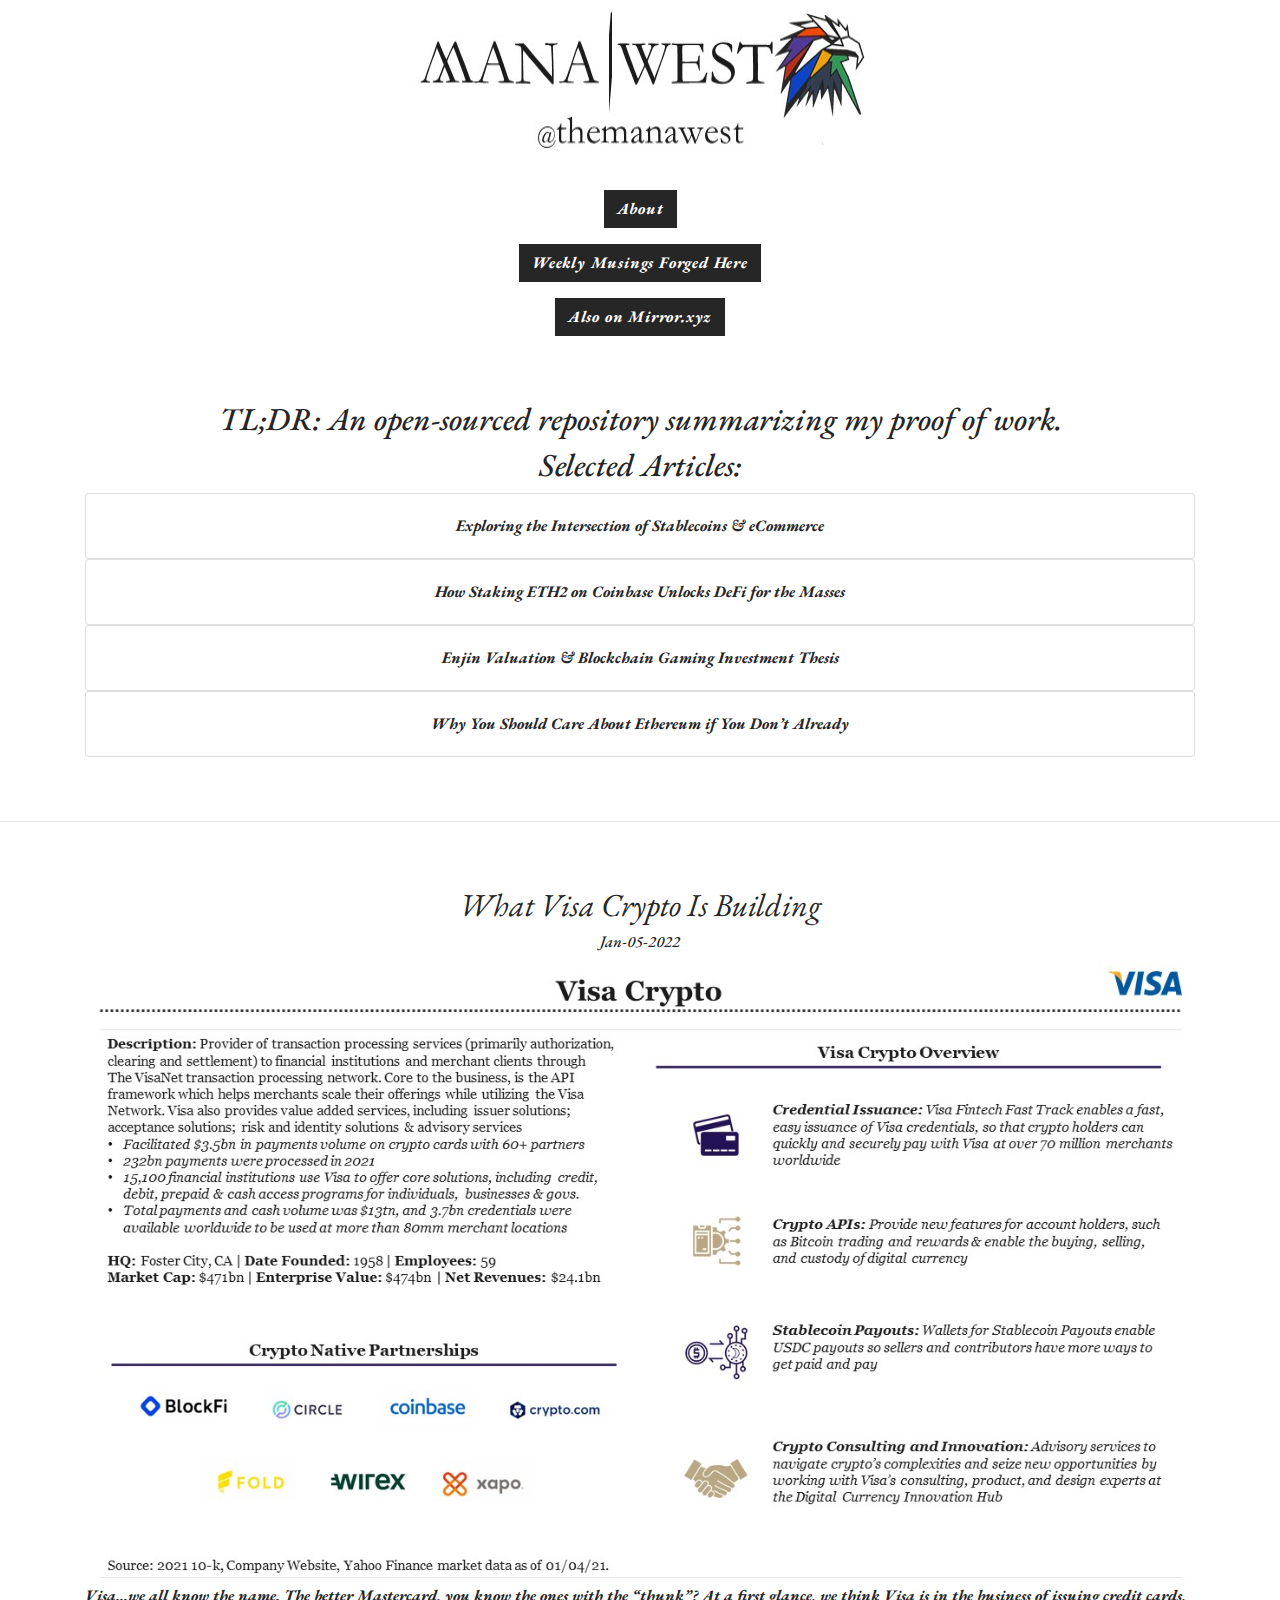
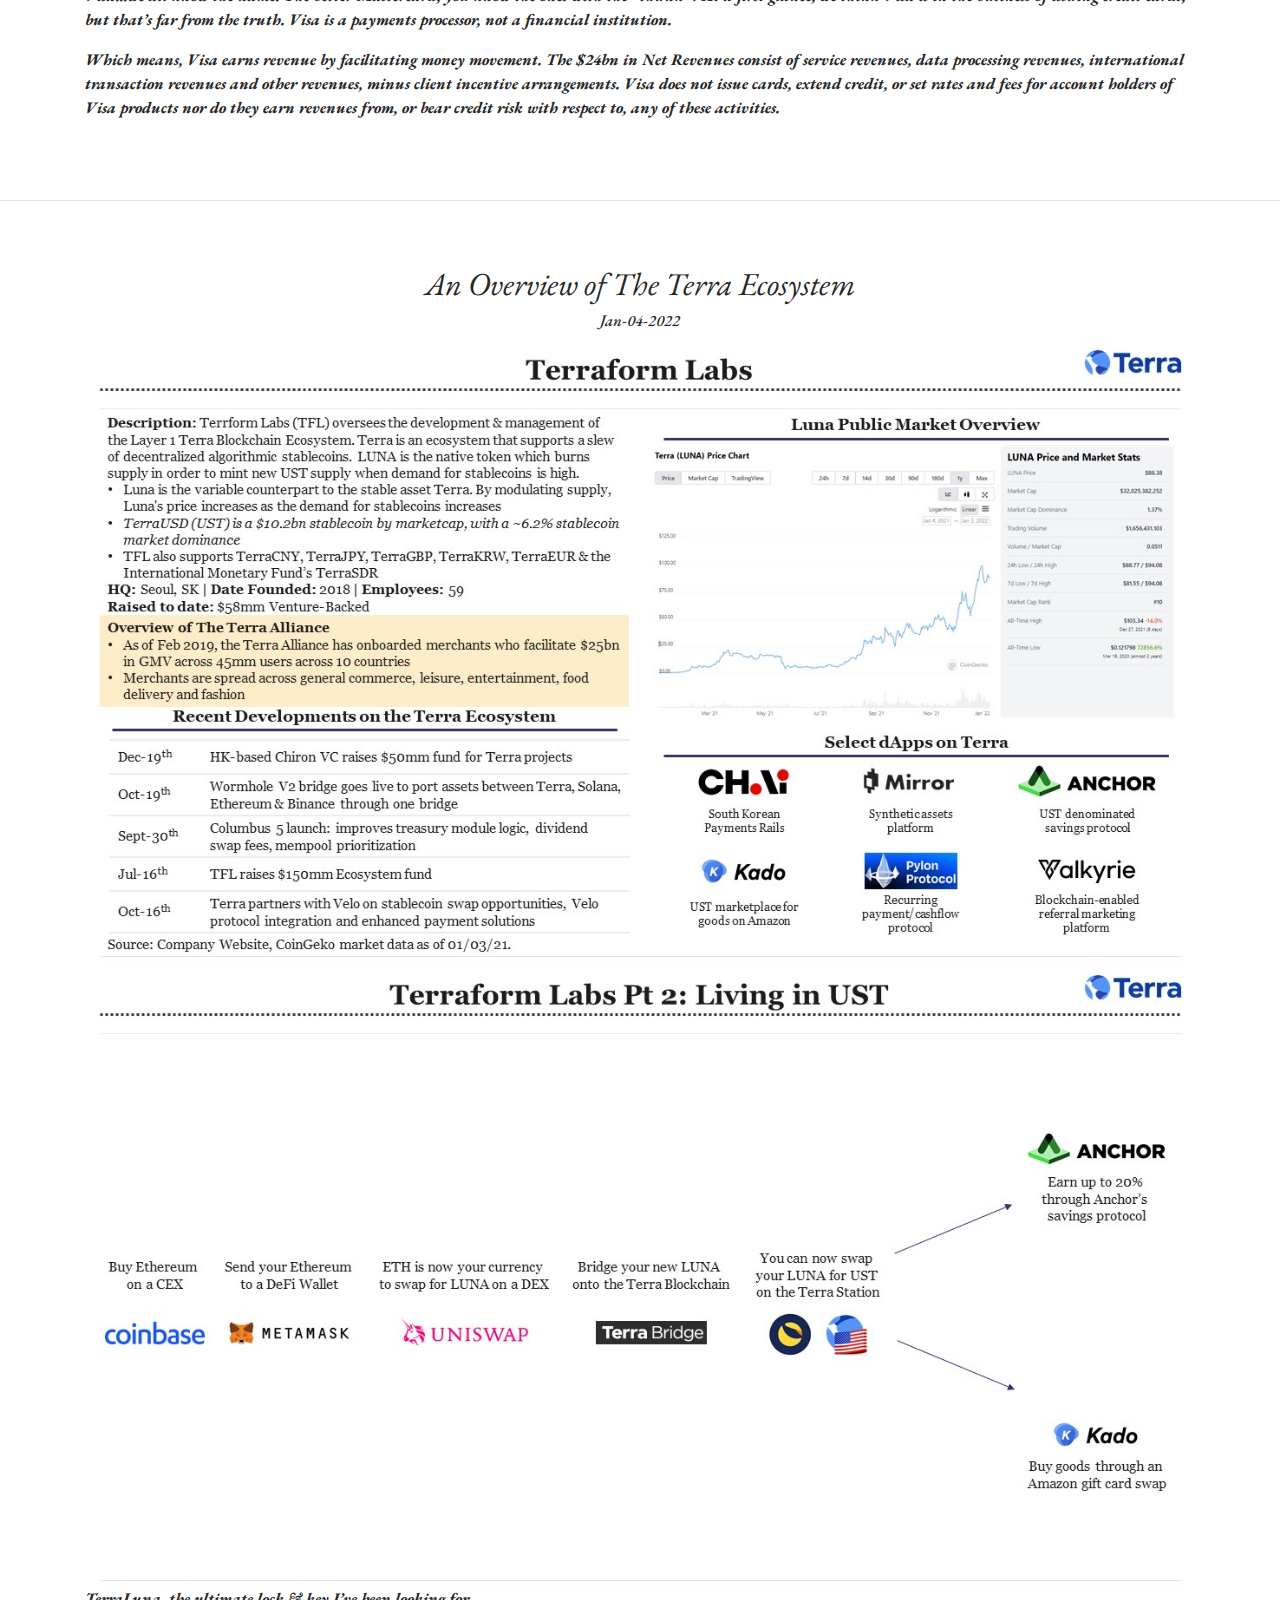
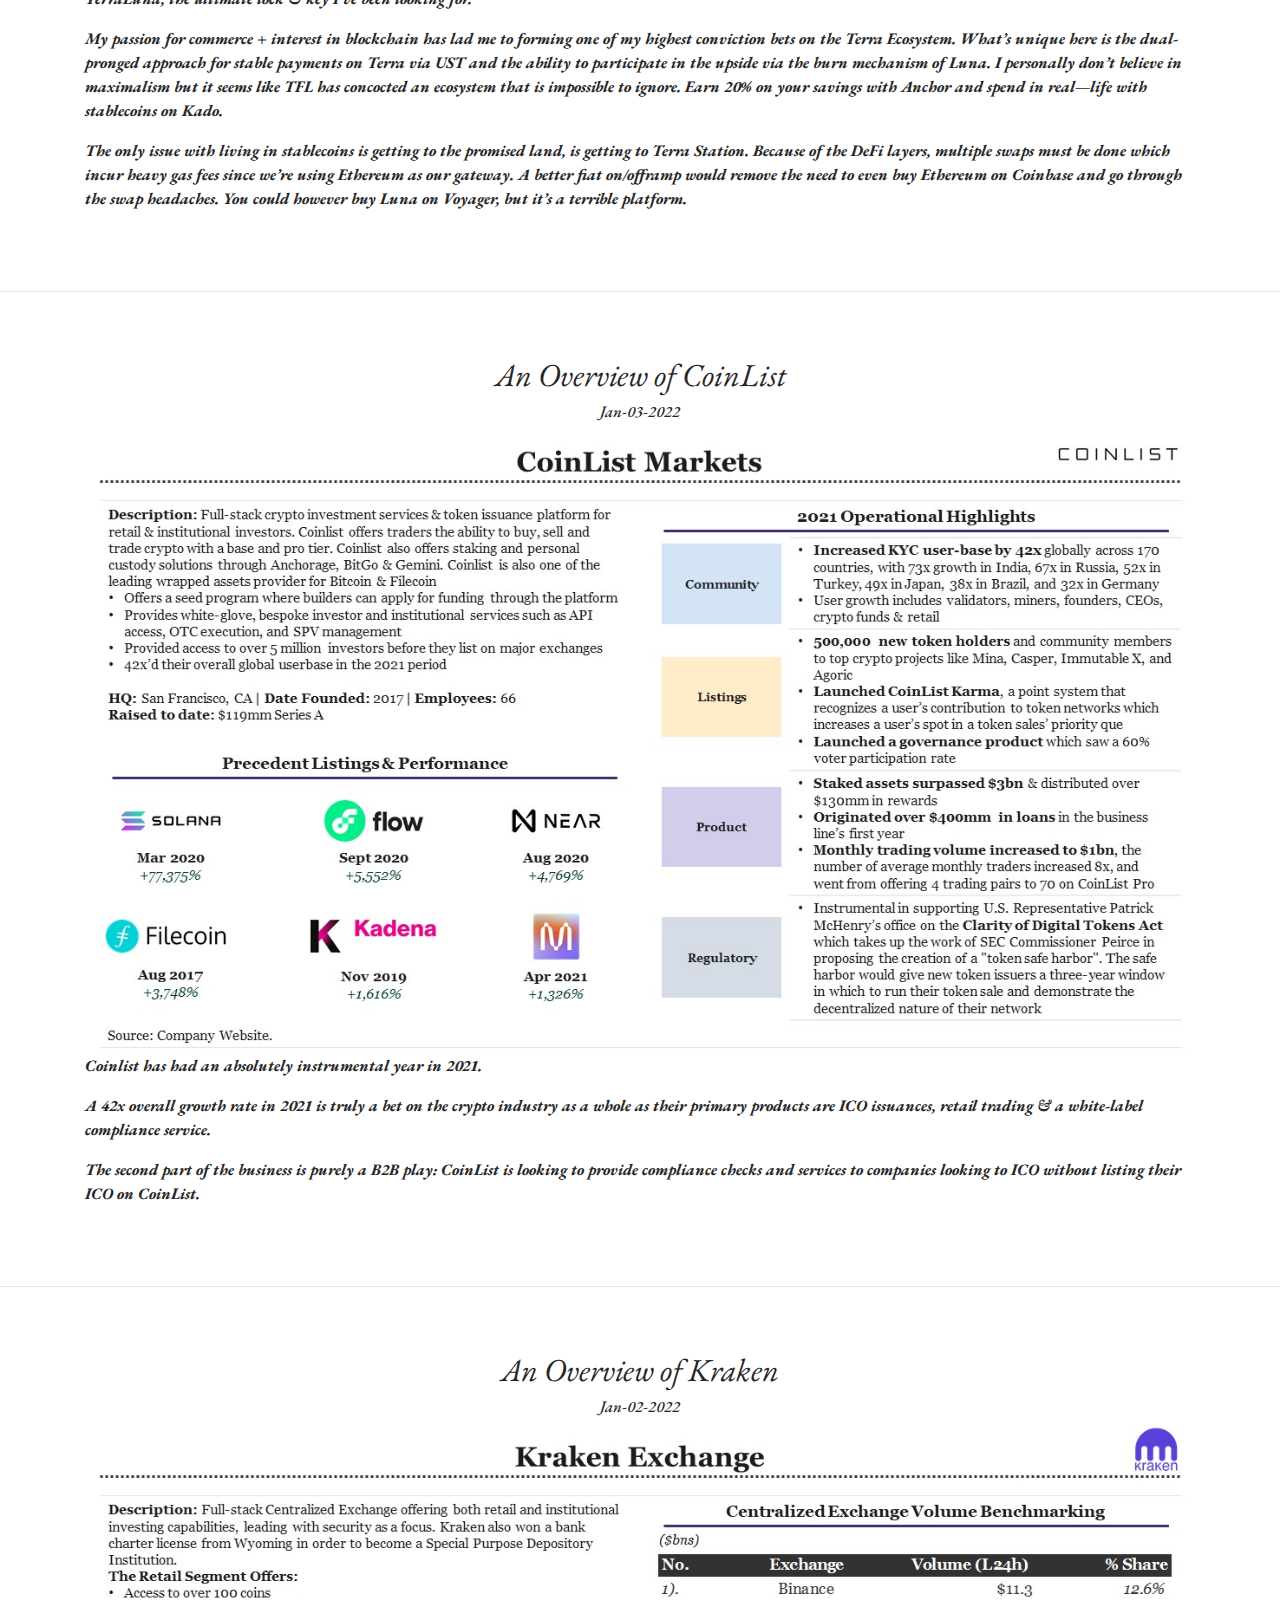
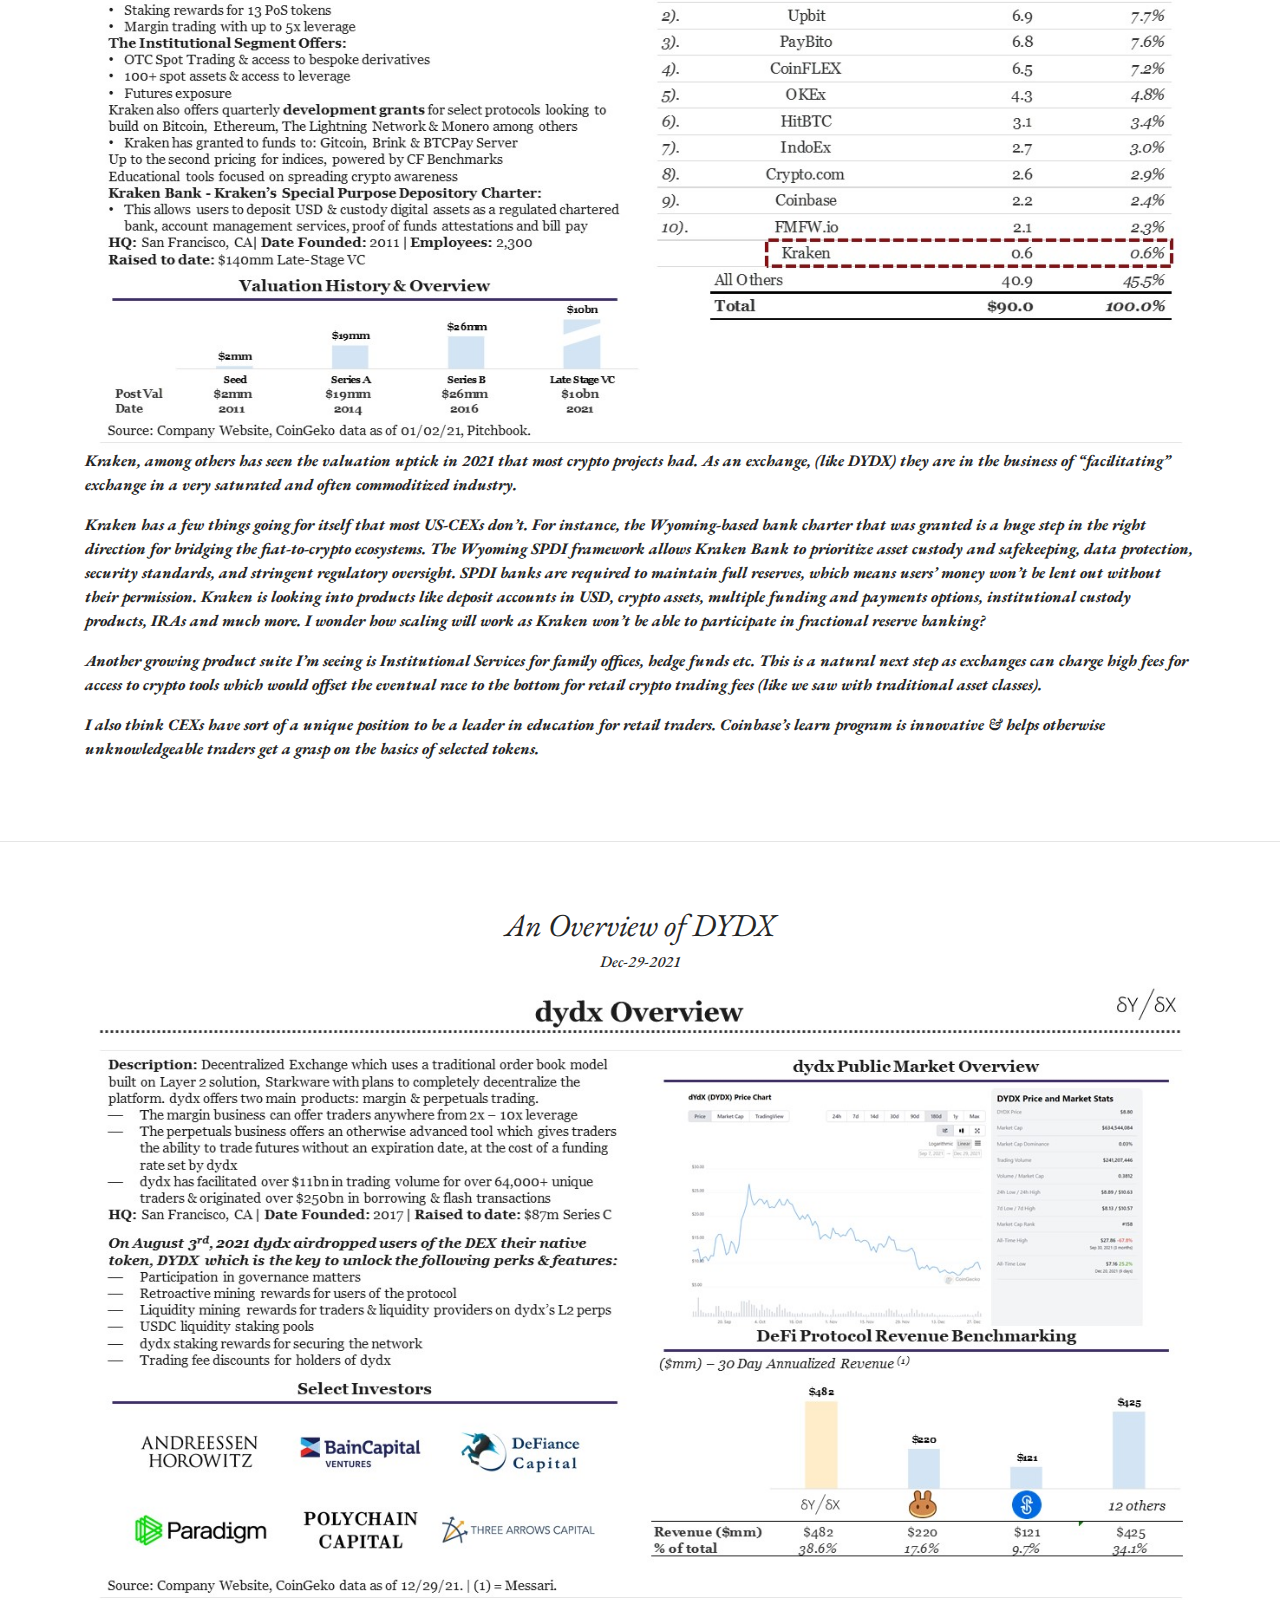
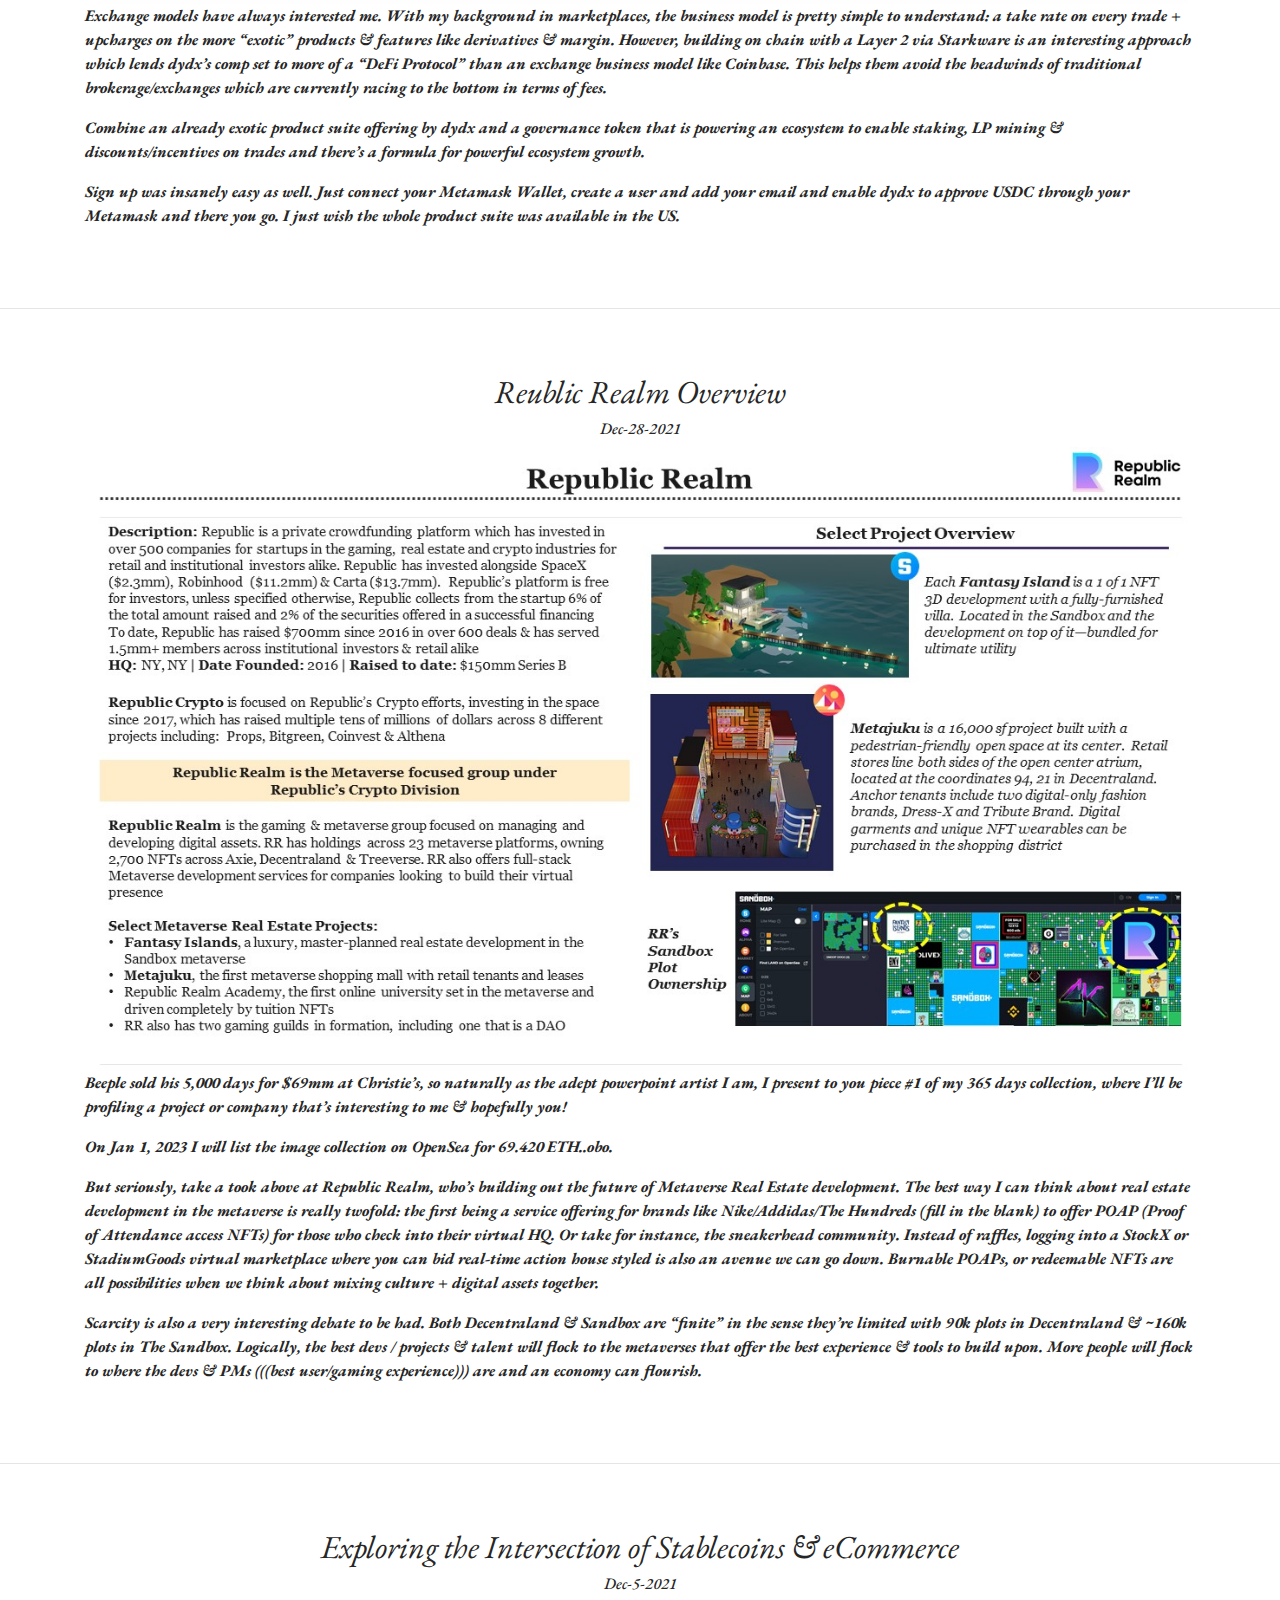
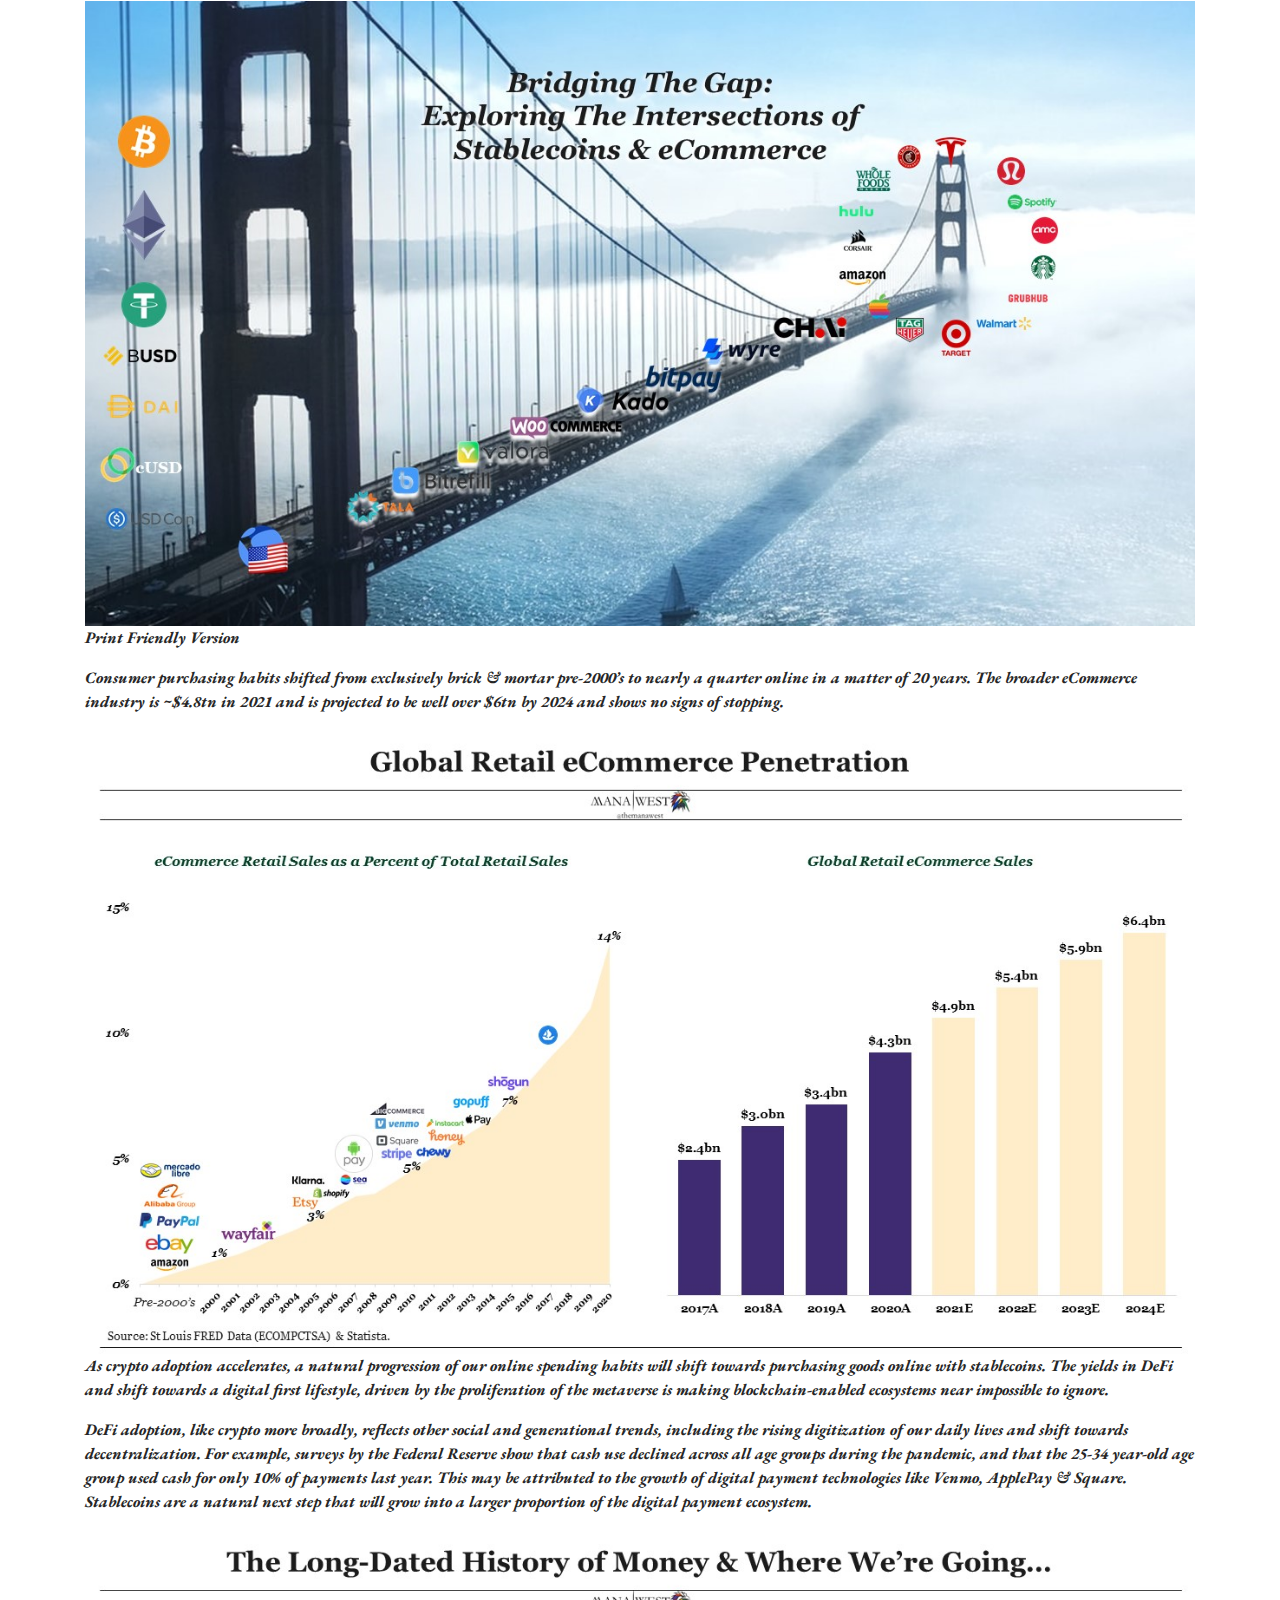
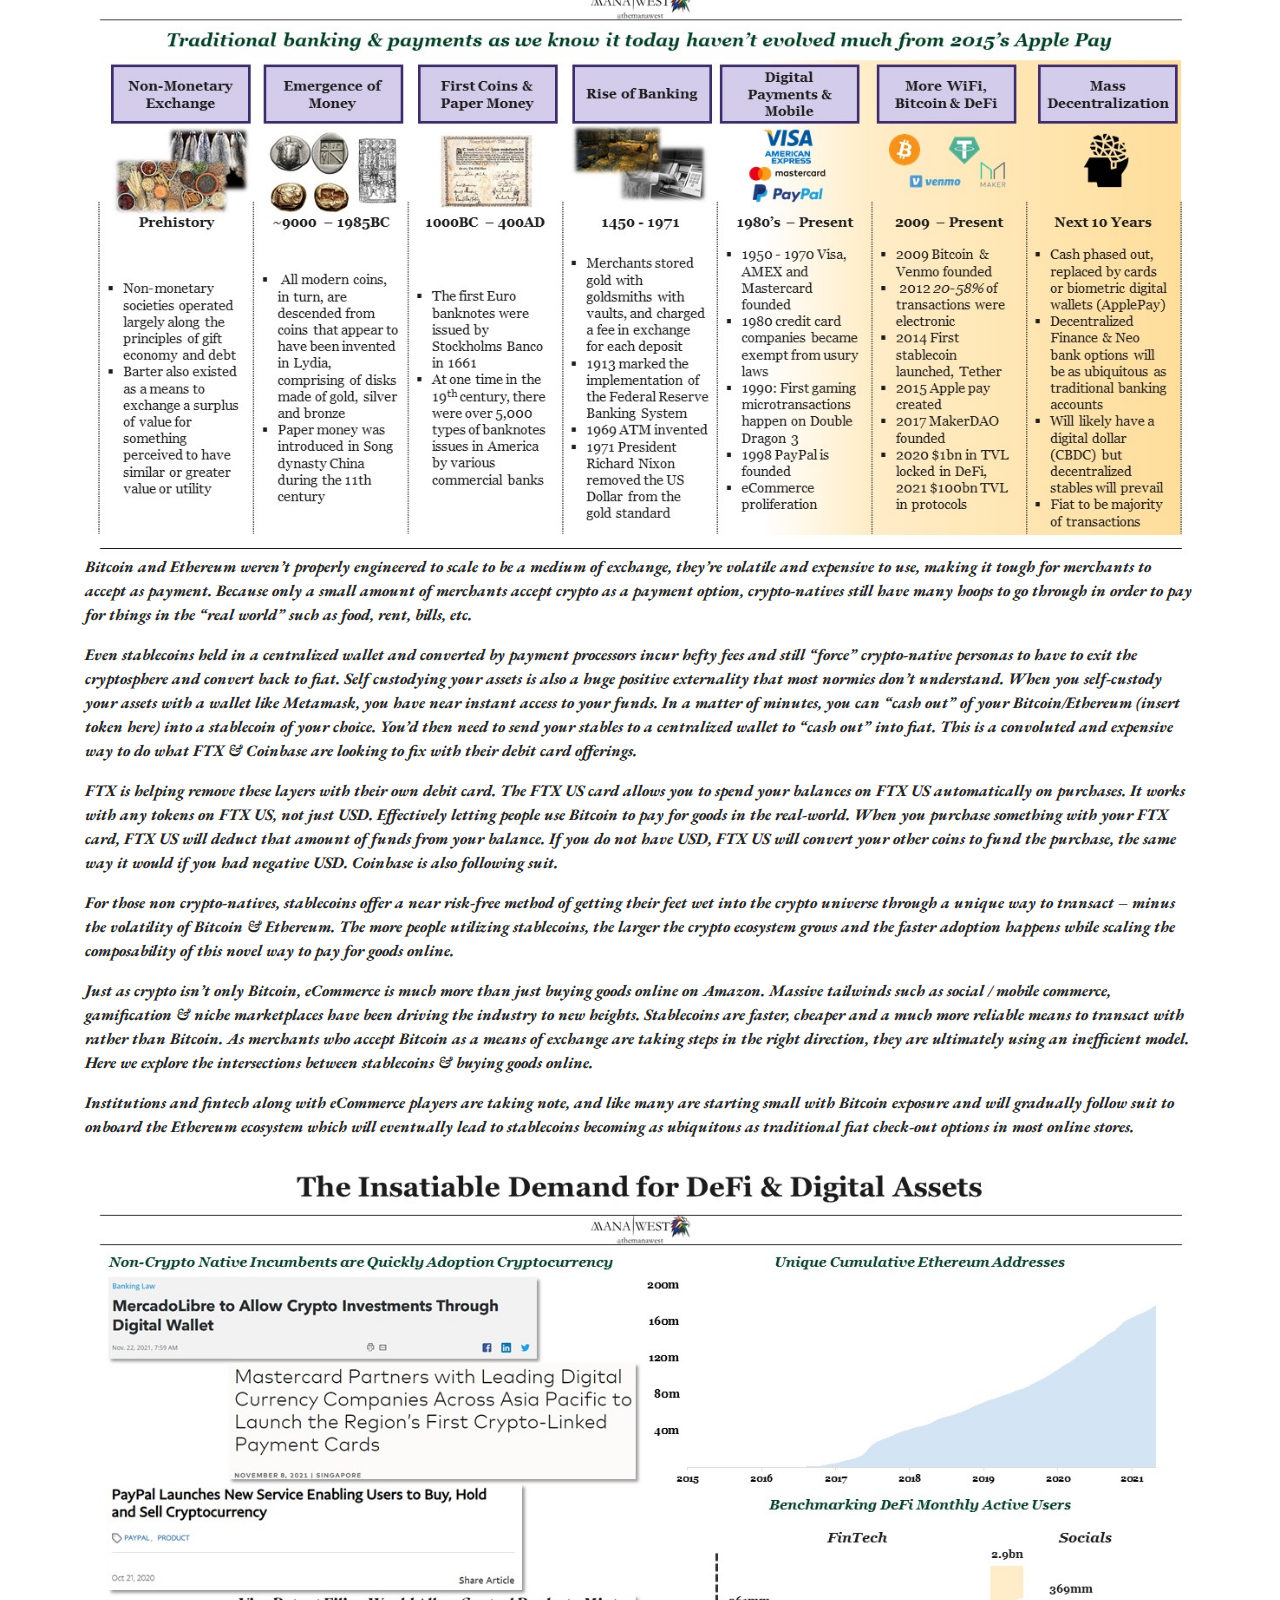
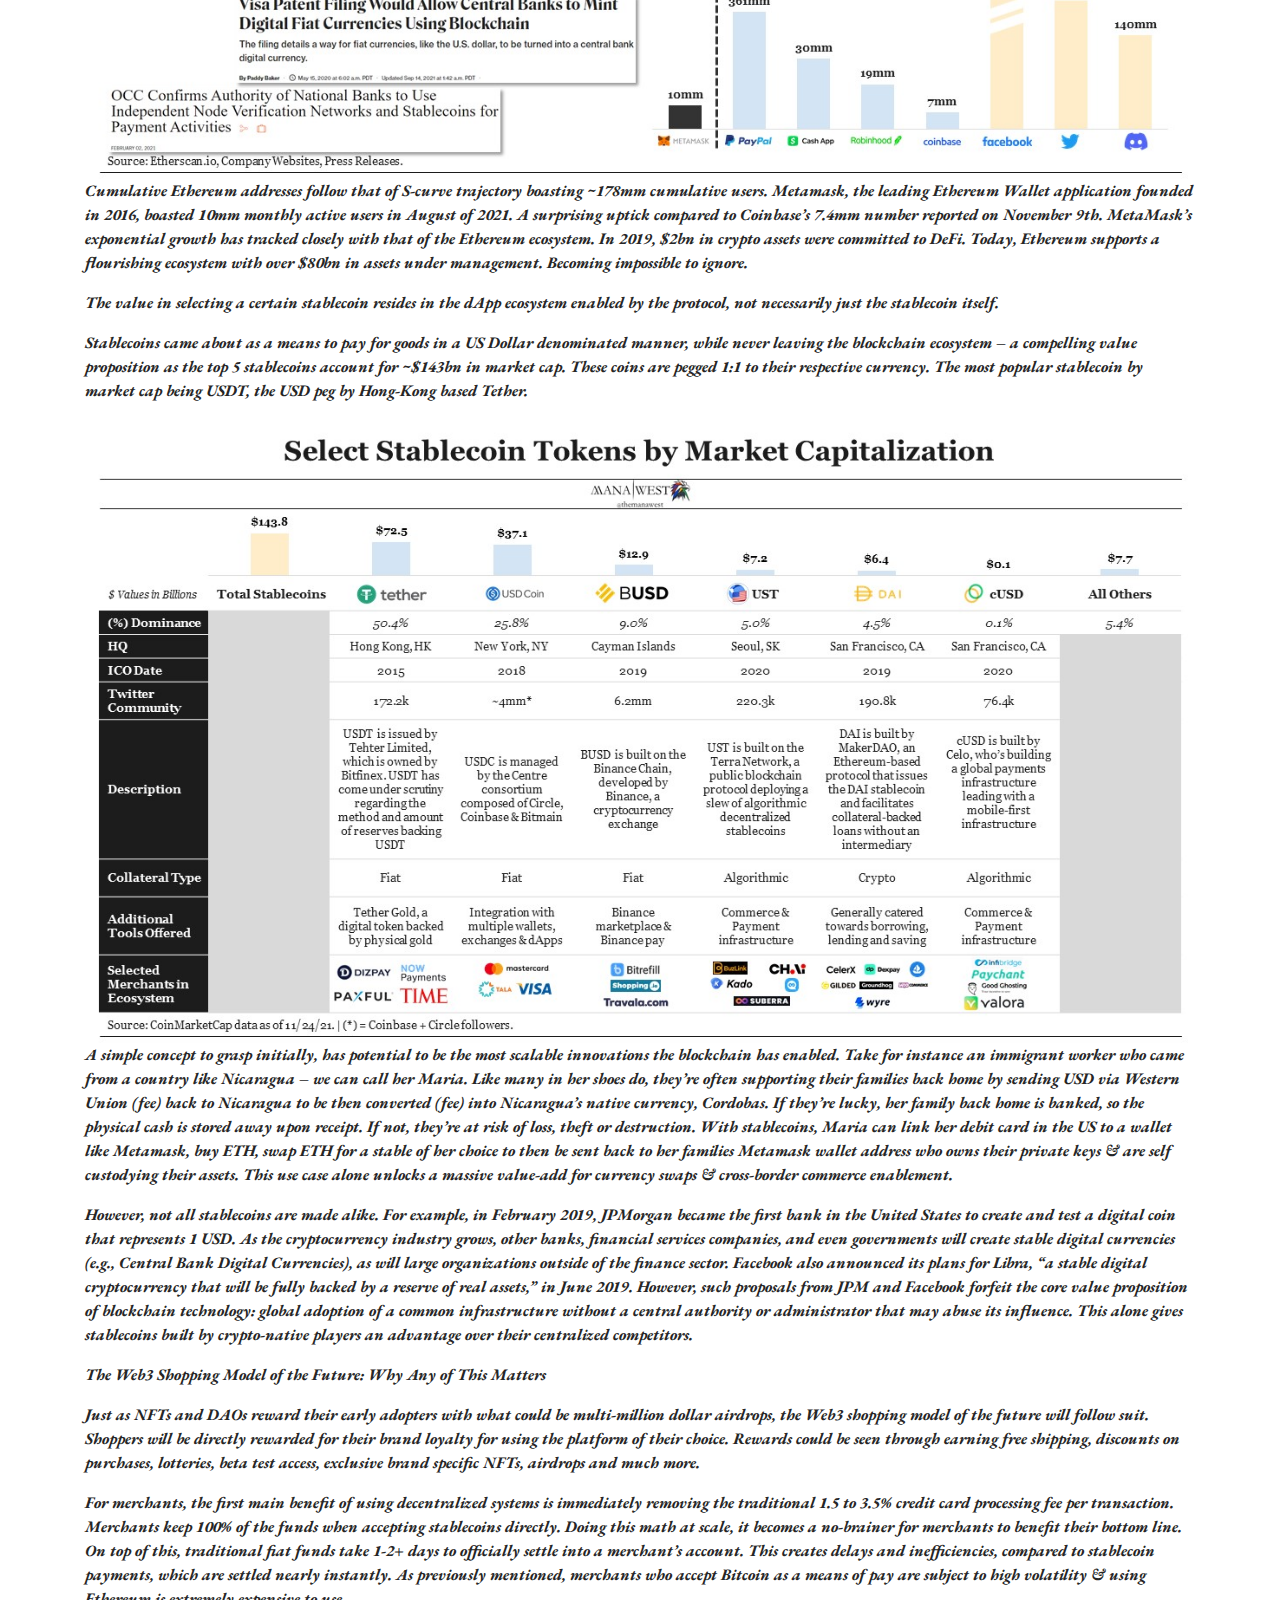
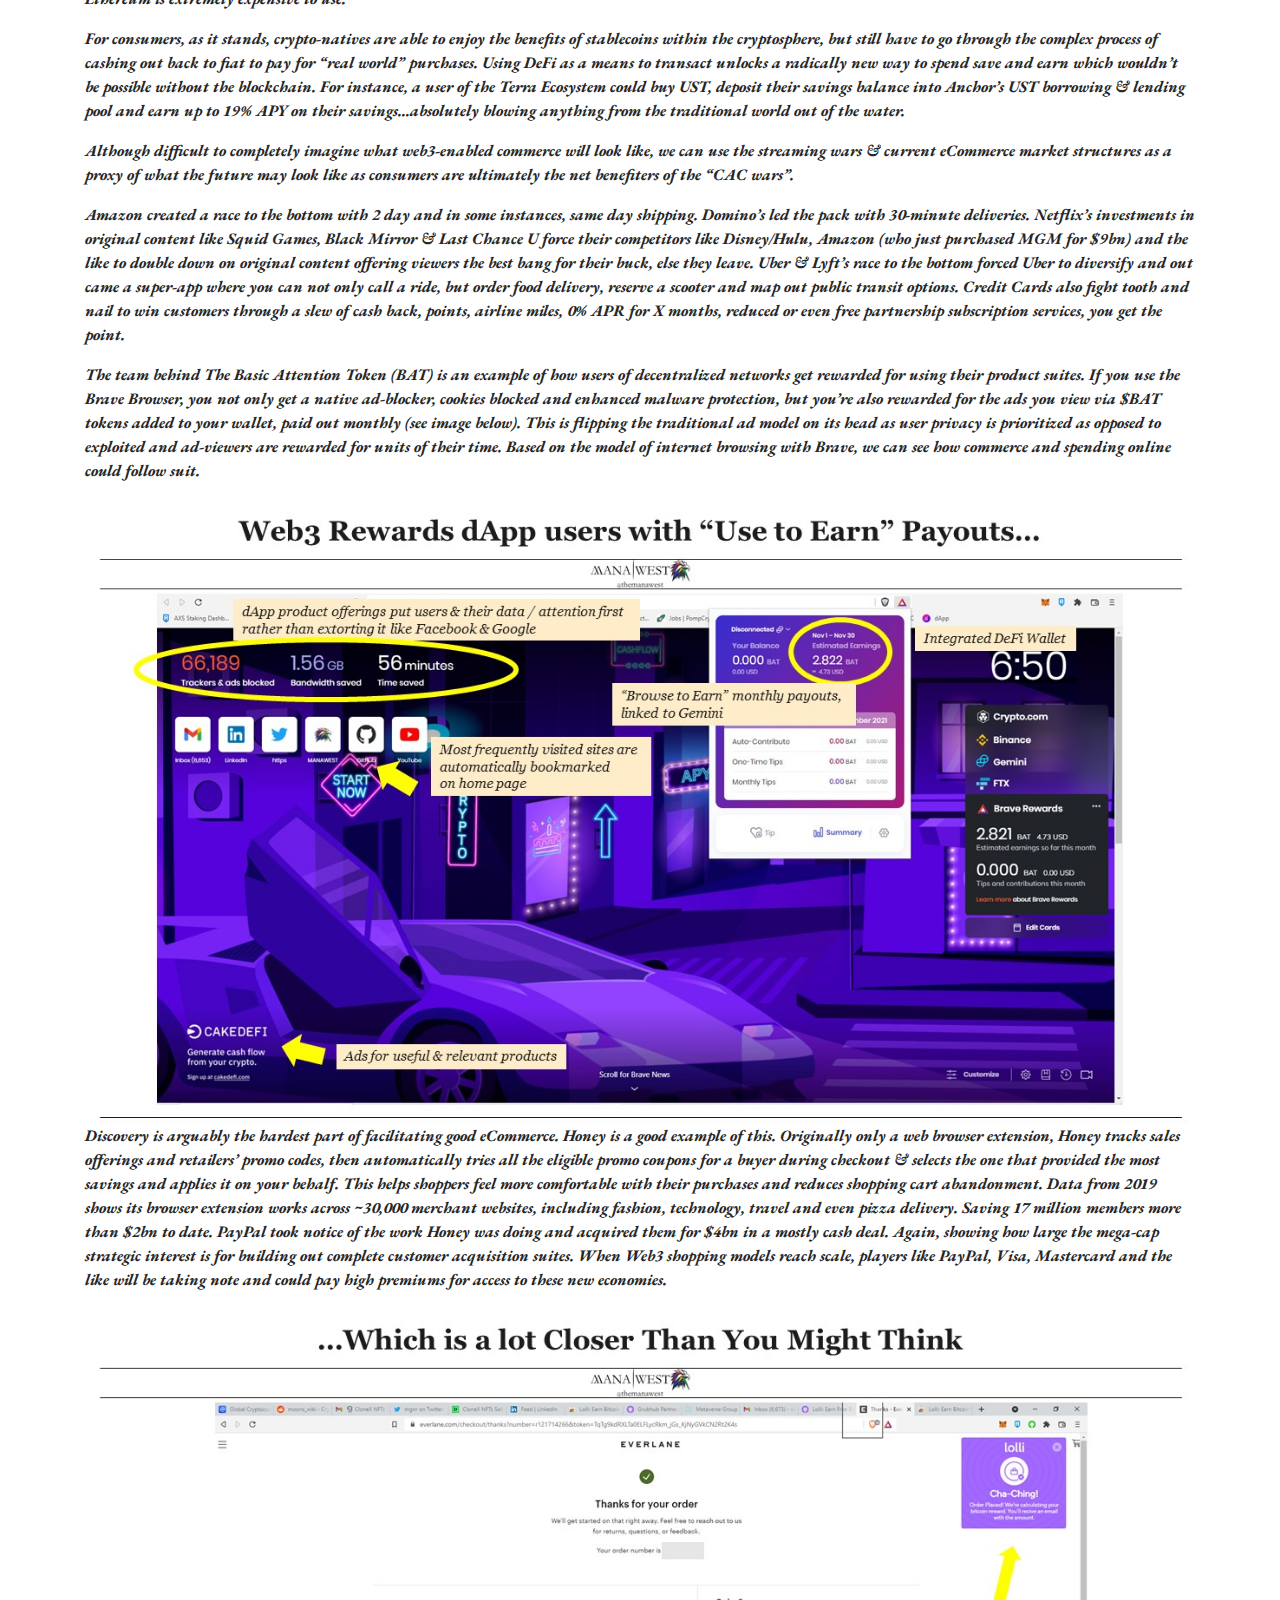
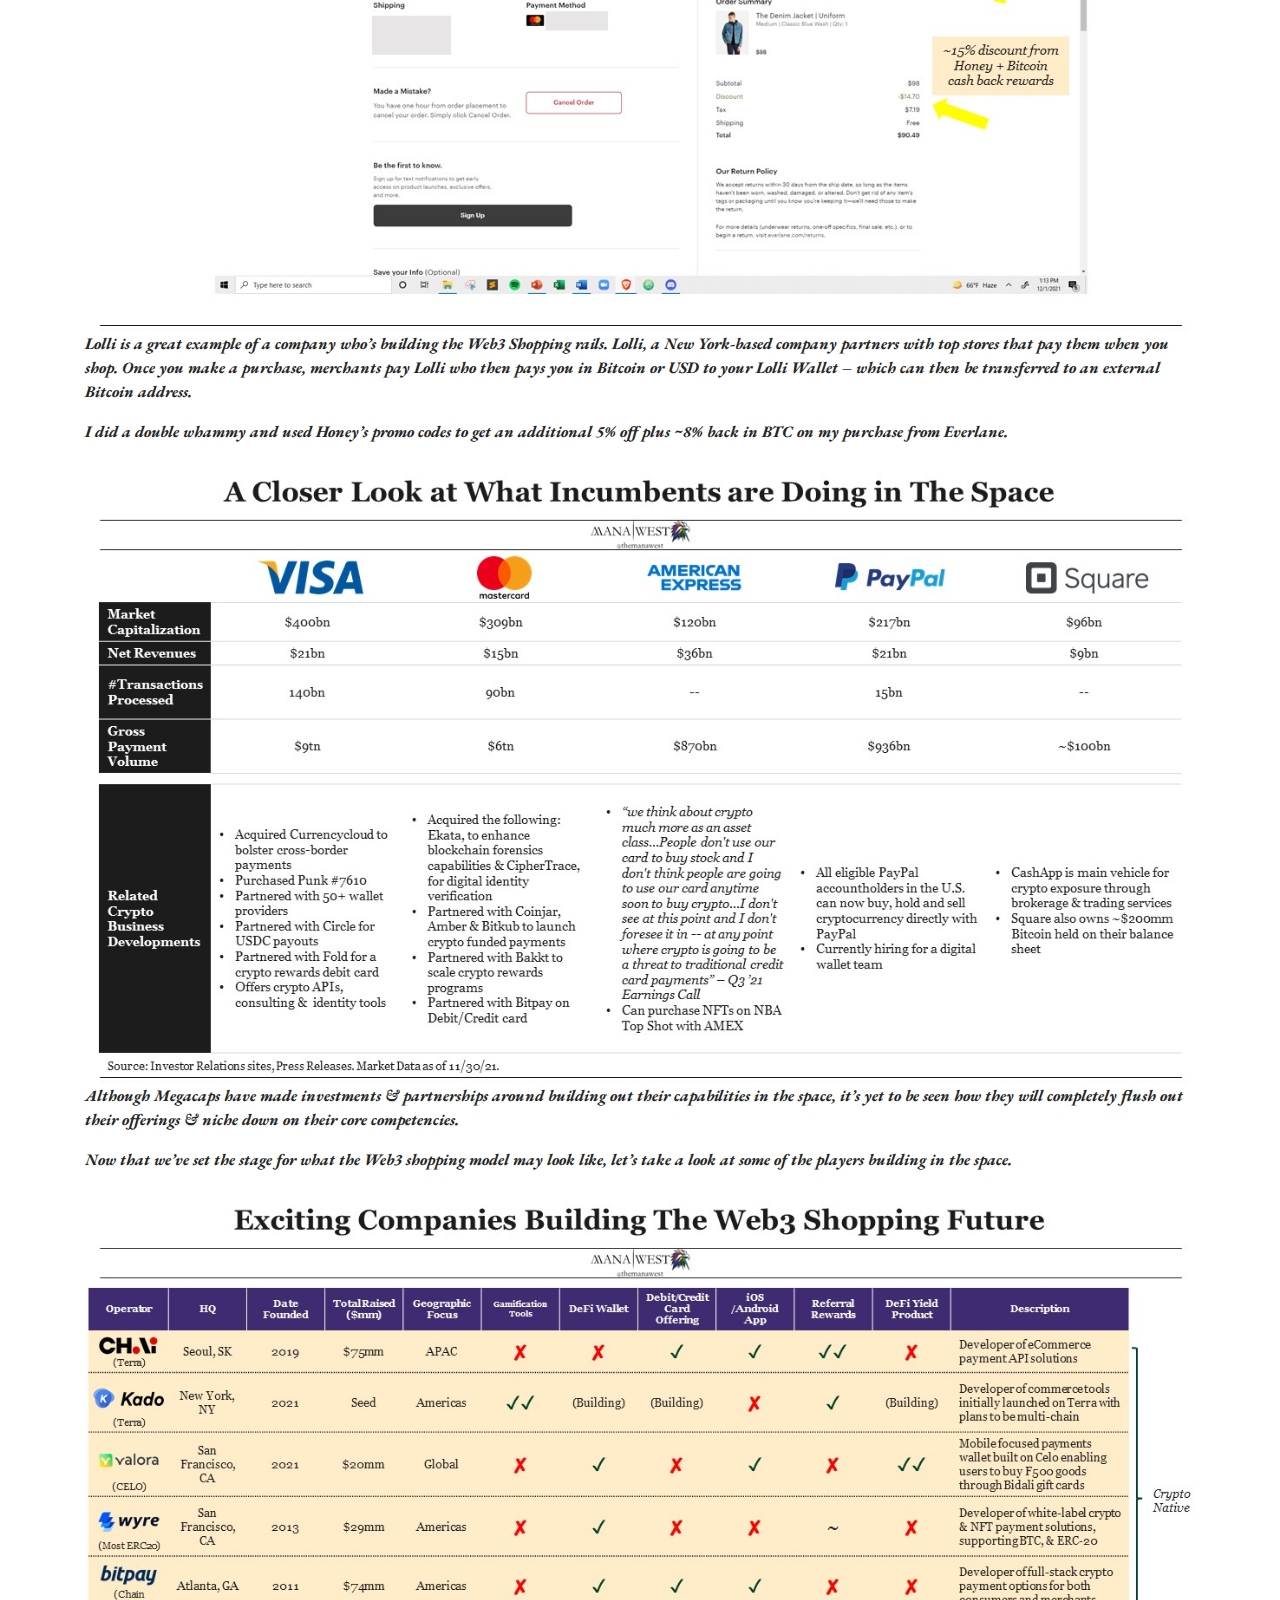
<file: index.html>
<!DOCTYPE html>
<html>
<head>
<meta content='width=device-width, initial-scale=1' name='viewport'/>
  <meta charset="UTF-8">
  <link rel="stylesheet" href="https://stackpath.bootstrapcdn.com/bootstrap/4.3.1/css/bootstrap.min.css" integrity="sha384-ggOyR0iXCbMQv3Xipma34MD+dH/1fQ784/j6cY/iJTQUOhcWr7x9JvoRxT2MZw1T" crossorigin="anonymous">
 <!-- Browser Icon -->
  <link rel="icon" href="Logo-1vfColored-Eagle.png" type="image/gif" sizes="16x16">
  <!-- CSS Stylesheet -->
  <link rel="stylesheet" type="text/css" href="index.css">
  <!-- Text API -->
  <link href="https://fonts.googleapis.com/css?family=Cinzel&display=swap" rel="stylesheet">
  <link href="https://fonts.googleapis.com/css?family=EB+Garamond&display=swap" rel="stylesheet">
  <title>MANAWEST</title>
</head>

<body>

<!-- HEADER -->
<div class="container" id="sitehead">
    <img src="Logo(11.02.2021).jpg" width= "450" height = "150">
    <p style="color:#FFFFFF";> BLANK TEXT</p>
    <p><a href="About.html" class="btn btn-colour-1" style="color:white;">About</a></p>
    <p><a href="https://nonfuddable.substack.com/" class="btn btn-colour-1"style="color:white;">Weekly Musings Forged Here</a></p>
   <p><a href="https://mirror.xyz/0x23bdEb4396BEB7e179c65A3FcA025EA2ABC156D5" class="btn btn-colour-1"style="color:white;">Also on Mirror.xyz</a></p>

</div>
  
  


  <!-- START MANDATE -->
<div id ="links">
  <section class="py-5">
    <div class="container">
            <h2>TL;DR: An open-sourced repository summarizing my proof of work.</h2>
            <h2>Selected Articles:</h2>
      
              <div class="card">
               <div class="card-body">
                    <a href="#stabs">Exploring the Intersection of Stablecoins & eCommerce</a>
               </div>
             </div>
            <div class="card">
               <div class="card-body">
                    <a href="#eth2">How Staking ETH2 on Coinbase Unlocks DeFi for the Masses</a>
               </div>
             </div>
              <div class="card">
                 <div class="card-body">
                      <a href="#enj">Enjin Valuation & Blockchain Gaming Investment Thesis</a>
                 </div>
               </div>
                <div class="card">
                   <div class="card-body">
                        <a href="#ethereum">Why You Should Care About Ethereum if You Don’t Already</a>
                   </div>
              </div>
    </div>
  </div>
  </section>
  <!-- END MANDATE -->
  
     <!-- START Post Content -->
<hr>
<div id ="post">
  <section class="py-5">
    <div class="container">
      <div class="container" id="postheader">
        <h2 class="font-weight-light">What Visa Crypto Is Building</h2>
        <h6>Jan-05-2022</h6>
      </div>
      <div id = "content">
        <img src="visacrypto.jpg" style="width:100%;">
        <p>Visa…we all know the name. The better Mastercard, you know the ones with the “thunk”? At a first glance, we think Visa is in the business of issuing credit cards, but that’s far from the truth. Visa is a payments processor, not a financial institution. </p> 
        <p>Which means, Visa earns revenue by facilitating money movement. The $24bn in Net Revenues consist of service revenues, data processing revenues, international transaction revenues and other revenues, minus client incentive arrangements. Visa does not issue cards, extend credit, or set rates and fees for account holders of Visa products nor do they earn revenues from, or bear credit risk with respect to, any of these activities. </p>
       </div>
    </div>
  </section>
<!-- END Post Content -->
  
   <!-- START Post Content -->
<hr>
<div id ="post">
  <section class="py-5">
    <div class="container">
      <div class="container" id="postheader">
        <h2 class="font-weight-light">An Overview of The Terra Ecosystem</h2>
        <h6>Jan-04-2022</h6>
      </div>
      <div id = "content">
        <img src="terraformlabs1.JPG" style="width:100%;">
        <img src="terraformlabs2.JPG" style="width:100%;">
        <p>TerraLuna, the ultimate lock & key I’ve been looking for. </p>
        <p>My passion for commerce + interest in blockchain has lad me to forming one of my highest conviction bets on the Terra Ecosystem. What’s unique here is the dual-pronged approach for stable payments on Terra via UST and the ability to participate in the upside via the burn mechanism of Luna. I personally don’t believe in maximalism but it seems like TFL has concocted an ecosystem that is impossible to ignore. Earn 20% on your savings with Anchor and spend in real—life with stablecoins on Kado. </p>
        <p>The only issue with living in stablecoins is getting to the promised land, is getting to Terra Station. Because of the DeFi layers, multiple swaps must be done which incur heavy gas fees since we’re using Ethereum as our gateway. A better fiat on/offramp would remove the need to even buy Ethereum on Coinbase and go through the swap headaches. You could however buy Luna on Voyager, but it’s a terrible platform. </p>
       </div>
    </div>
  </section>
<!-- END Post Content -->
  
  <!-- START Post Content -->
<hr>
<div id ="post">
  <section class="py-5">
    <div class="container">
      <div class="container" id="postheader">
        <h2 class="font-weight-light">An Overview of CoinList</h2>
        <h6>Jan-03-2022</h6>
      </div>
      <div id = "content">
        <img src="coinlist.jpg" style="width:100%;">
        <p>Coinlist has had an absolutely instrumental year in 2021.</p> 
        <p>A 42x overall growth rate in 2021 is truly a bet on the crypto industry as a whole as their primary products are ICO issuances, retail trading & a white-label compliance service. </p>
        <p>The second part of the business is purely a B2B play: CoinList is looking to provide compliance checks and services to companies looking to ICO without listing their ICO on CoinList. </p>
       </div>
    </div>
  </section>
<!-- END Post Content -->
  
<!-- START Post Content -->
<hr>
<div id ="post">
  <section class="py-5">
    <div class="container">
      <div class="container" id="postheader">
        <h2 class="font-weight-light">An Overview of Kraken</h2>
        <h6>Jan-02-2022</h6>
      </div>
      <div id = "content">
        <img src="kraken.jpg" style="width:100%;">
        <p>Kraken, among others has seen the valuation uptick in 2021 that most crypto projects had. As an exchange, (like DYDX) they are in the business of “facilitating” exchange in a very saturated and often commoditized industry. </p>
        <p>Kraken has a few things going for itself that most US-CEXs don’t. For instance, the Wyoming-based bank charter that was granted is a huge step in the right direction for bridging the fiat-to-crypto ecosystems. The Wyoming SPDI framework allows Kraken Bank to prioritize asset custody and safekeeping, data protection, security standards, and stringent regulatory oversight. SPDI banks are required to maintain full reserves, which means users’ money won’t be lent out without their permission. Kraken is looking into products like deposit accounts in USD,  crypto assets, multiple funding and payments options, institutional custody products, IRAs and much more. I wonder how scaling will work as Kraken won’t be able to participate in fractional reserve banking? </p>
        <p>Another growing product suite I’m seeing is Institutional Services for family offices, hedge funds etc. This is a natural next step as exchanges can charge high fees for access to crypto tools which would offset the eventual race to the bottom for retail crypto trading fees (like we saw with traditional asset classes). </p>
        <p>I also think CEXs have sort of a unique position to be a leader in education for retail traders. Coinbase’s learn program is innovative & helps otherwise unknowledgeable traders get a grasp on the basics of selected tokens. </p>
       </div>
    </div>
  </section>
<!-- END Post Content -->
  
      <!-- START Post Content -->
<hr>
<div id ="post">
  <section class="py-5">
    <div class="container">
      <div class="container" id="postheader">
        <h2 class="font-weight-light">An Overview of DYDX</h2>
        <h6>Dec-29-2021</h6>
      </div>
      <div id = "content">
        <img src="dydx.jpg" style="width:100%;">
        <p>Exchange models have always interested me. With my background in marketplaces, the business model is pretty simple to understand: a take rate on every trade + upcharges on the more “exotic” products & features like derivatives & margin. However, building on chain with a Layer 2 via Starkware is an interesting approach which lends dydx’s comp set to more of a “DeFi Protocol” than an exchange business model like Coinbase. This helps them avoid the headwinds of traditional brokerage/exchanges which are currently racing to the bottom in terms of fees.</p>
        <p>Combine an already exotic product suite offering by dydx and a governance token that is powering an ecosystem to enable staking, LP mining & discounts/incentives on trades and there’s a formula for powerful ecosystem growth.</p>
        <p>Sign up was insanely easy as well. Just connect your Metamask Wallet, create a user and add your email and enable dydx to approve USDC through your Metamask and there you go. I just wish the whole product suite was available in the US.</p>
       </div>
    </div>
  </section>
  <!-- END Post Content -->
  
    <!-- START Post Content -->
<hr>
<div id ="post">
  <section class="py-5">
    <div class="container">
      <div class="container" id="postheader">
        <h2 class="font-weight-light">Reublic Realm Overview</h2>
        <h6>Dec-28-2021</h6>
      </div>
      <div id = "content">
        <img src="Republic.jpg" style="width:100%;">
        <p>Beeple sold his 5,000 days for $69mm at Christie’s, so naturally as the adept powerpoint artist I am, I present to you piece #1 of my 365 days collection, where I’ll be profiling a project or company that’s interesting to me & hopefully you!</p>
        <p>On Jan 1, 2023 I will list the image collection on OpenSea for 69.420 ETH..obo.</p>
        <p>But seriously, take a took above at Republic Realm, who’s building out the future of Metaverse Real Estate development. The best way I can think about real estate development in the metaverse is really twofold: the first being a service offering for brands like Nike/Addidas/The Hundreds (fill in the blank) to offer POAP (Proof of Attendance access NFTs) for those who check into their virtual HQ. Or take for instance, the sneakerhead community. Instead of raffles, logging into a StockX or StadiumGoods virtual marketplace where you can bid real-time action house styled is also an avenue we can go down. Burnable POAPs, or redeemable NFTs are all possibilities when we think about mixing culture + digital assets together.</p>
        <p>Scarcity is also a very interesting debate to be had. Both Decentraland & Sandbox are “finite” in the sense they’re limited with 90k plots in Decentraland & ~160k plots in The Sandbox. Logically, the best devs / projects & talent will flock to the metaverses that offer the best experience & tools to build upon. More people will flock to where the devs & PMs (((best user/gaming experience))) are and an economy can flourish.</p>
       </div>
    </div>
  </section>
  <!-- END Post Content -->
  
    <!-- START Post Content -->
<hr>
<div id ="post">
  <section class="py-5">
    <div class="container">
      <div class="container" id="postheader">
        <h2 id="stabs" class="font-weight-light">Exploring the Intersection of Stablecoins & eCommerce</h2>
        <h6>Dec-5-2021</h6>
      </div>
      <div id = "content">
        <img src="stab1.JPG" style="width:100%;">
         <p><a href="stabxecomm.pdf">Print Friendly Version</a></p>
        <p>Consumer purchasing habits shifted from exclusively brick & mortar pre-2000’s to nearly a quarter online in a matter of 20 years. The broader eCommerce industry is ~$4.8tn in 2021 and is projected to be well over $6tn by 2024 and shows no signs of stopping.</p>
        <img src="stab2.JPG" style="width:100%;">
        <p>As crypto adoption accelerates, a natural progression of our online spending habits will shift towards purchasing goods online with stablecoins. The yields in DeFi and shift towards a digital first lifestyle, driven by the proliferation of the metaverse is making blockchain-enabled ecosystems near impossible to ignore. </p>
        <p>DeFi adoption, like crypto more broadly, reflects other social and generational trends, including the rising digitization of our daily lives and shift towards decentralization. For example, surveys by the Federal Reserve show that cash use declined across all age groups during the pandemic, and that the 25-34 year-old age group used cash for only 10% of payments last year. This may be attributed to the growth of digital payment technologies like Venmo, ApplePay & Square. Stablecoins are a natural next step that will grow into a larger proportion of the digital payment ecosystem.</p>
        <img src="stab3.JPG" style="width:100%;">
        <p>Bitcoin and Ethereum weren’t properly engineered to scale to be a medium of exchange, they’re volatile and expensive to use, making it tough for merchants to accept as payment. Because only a small amount of merchants accept crypto as a payment option, crypto-natives still have many hoops to go through in order to pay for things in the “real world” such as food, rent, bills, etc.</p>
        <p>Even stablecoins held in a centralized wallet and converted by payment processors incur hefty fees and still “force” crypto-native personas to have to exit the cryptosphere and convert back to fiat. Self custodying your assets is also a huge positive externality that most normies don’t understand. When you self-custody your assets with a wallet like Metamask, you have near instant access to your funds. In a matter of minutes, you can “cash out” of your Bitcoin/Ethereum (insert token here) into a stablecoin of your choice. You’d then need to send your stables to a centralized wallet to “cash out” into fiat. This is a convoluted and expensive way to do what FTX & Coinbase are looking to fix with their debit card offerings.</p>
        <p>FTX is helping remove these layers with their own debit card. The FTX US card allows you to spend your balances on FTX US automatically on purchases. It works with any tokens on FTX US, not just USD. Effectively letting people use Bitcoin to pay for goods in the real-world. When you purchase something with your FTX card, FTX US will deduct that amount of funds from your balance. If you do not have USD, FTX US will convert your other coins to fund the purchase, the same way it would if you had negative USD. Coinbase is also following suit. </p>
        <p>For those non crypto-natives, stablecoins offer a near risk-free method of getting their feet wet into the crypto universe through a unique way to transact – minus the volatility of Bitcoin & Ethereum. The more people utilizing stablecoins, the larger the crypto ecosystem grows and the faster adoption happens while scaling the composability of this novel way to pay for goods online. </p>
        <p>Just as crypto isn’t only Bitcoin, eCommerce is much more than just buying goods online on Amazon. Massive tailwinds such as social / mobile commerce, gamification & niche marketplaces have been driving the industry to new heights. Stablecoins are faster, cheaper and a much more reliable means to transact with rather than Bitcoin. As merchants who accept Bitcoin as a means of exchange are taking steps in the right direction, they are ultimately using an inefficient model. Here we explore the intersections between stablecoins & buying goods online. </p>
        <p>Institutions and fintech along with eCommerce players are taking note, and like many are starting small with Bitcoin exposure and will gradually follow suit to onboard the Ethereum ecosystem which will eventually lead to stablecoins becoming as ubiquitous as traditional fiat check-out options in most online stores. </p>
        <img src="stab4.JPG" style="width:100%;">
        <p>Cumulative Ethereum addresses follow that of S-curve trajectory boasting ~178mm cumulative users. Metamask, the leading Ethereum Wallet application founded in 2016, boasted 10mm monthly active users in August of 2021. A surprising uptick compared to Coinbase’s 7.4mm number reported on November 9th. MetaMask’s exponential growth has tracked closely with that of the Ethereum ecosystem. In 2019, $2bn in crypto assets were committed to DeFi. Today, Ethereum supports a flourishing ecosystem with over $80bn in assets under management. Becoming impossible to ignore. </p>
        <p>The value in selecting a certain stablecoin resides in the dApp ecosystem enabled by the protocol, not necessarily just the stablecoin itself.</p>
        <p>Stablecoins came about as a means to pay for goods in a US Dollar denominated manner, while never leaving the blockchain ecosystem – a compelling value proposition as the top 5 stablecoins account for ~$143bn in market cap. These coins are pegged 1:1 to their respective currency. The most popular stablecoin by market cap being USDT, the USD peg by Hong-Kong based Tether. </p>
        <img src="stab7.JPG" style="width:100%;">
        <p>A simple concept to grasp initially, has potential to be the most scalable innovations the blockchain has enabled. Take for instance an immigrant worker who came from a country like Nicaragua – we can call her Maria. Like many in her shoes do, they’re often supporting their families back home by sending USD via Western Union (fee) back to Nicaragua to be then converted (fee) into Nicaragua’s native currency, Cordobas. If they’re lucky, her family back home is banked, so the physical cash is stored away upon receipt. If not, they’re at risk of loss, theft or destruction. With stablecoins, Maria can link her debit card in the US to a wallet like Metamask, buy ETH, swap ETH for a stable of her choice to then be sent back to her families Metamask wallet address who owns their private keys & are self custodying their assets. This use case alone unlocks a massive value-add for currency swaps & cross-border commerce enablement. </p>
        <p>However, not all stablecoins are made alike. For example, in February 2019, JPMorgan became the first bank in the United States to create and test a digital coin that represents 1 USD. As the cryptocurrency industry grows, other banks, financial services companies, and even governments will create stable digital currencies (e.g., Central Bank Digital Currencies), as will large organizations outside of the finance sector. Facebook also announced its plans for Libra, “a stable digital cryptocurrency that will be fully backed by a reserve of real assets,” in June 2019. However, such proposals from JPM and Facebook forfeit the core value proposition of blockchain technology: global adoption of a common infrastructure without a central authority or administrator that may abuse its influence. This alone gives stablecoins built by crypto-native players an advantage over their centralized competitors.</p>
        <p>The Web3 Shopping Model of the Future: Why Any of This Matters</p>
        <p>Just as NFTs and DAOs reward their early adopters with what could be multi-million dollar airdrops, the Web3 shopping model of the future will follow suit. Shoppers will be directly rewarded for their brand loyalty for using the platform of their choice. Rewards could be seen through earning free shipping, discounts on purchases, lotteries, beta test access, exclusive brand specific NFTs, airdrops and much more.</p>
        <p>For merchants, the first main benefit of using decentralized systems is immediately removing the traditional 1.5 to 3.5% credit card processing fee per transaction. Merchants keep 100% of the funds when accepting stablecoins directly. Doing this math at scale, it becomes a no-brainer for merchants to benefit their bottom line. On top of this, traditional fiat funds take 1-2+ days to officially settle into a merchant’s account. This creates delays and inefficiencies, compared to stablecoin payments, which are settled nearly instantly. As previously mentioned, merchants who accept Bitcoin as a means of pay are subject to high volatility & using Ethereum is extremely expensive to use.</p>
        <p>For consumers, as it stands, crypto-natives are able to enjoy the benefits of stablecoins within the cryptosphere, but still have to go through the complex process of cashing out back to fiat to pay for “real world” purchases. Using DeFi as a means to transact unlocks a radically new way to spend save and earn which wouldn’t be possible without the blockchain. For instance, a user of the Terra Ecosystem could buy UST, deposit their savings balance into Anchor’s UST borrowing & lending pool and earn up to 19% APY on their savings…absolutely blowing anything from the traditional world out of the water. </p>
        <p>Although difficult to completely imagine what web3-enabled commerce will look like, we can use the streaming wars & current eCommerce market structures as a proxy of what the future may look like as consumers are ultimately the net benefiters of the “CAC wars”. </p>
        <p>Amazon created a race to the bottom with 2 day and in some instances, same day shipping. Domino’s led the pack with 30-minute deliveries. Netflix’s investments in original content like Squid Games, Black Mirror & Last Chance U force their competitors like Disney/Hulu, Amazon (who just purchased MGM for $9bn) and the like to double down on original content offering viewers the best bang for their buck, else they leave. Uber & Lyft’s race to the bottom forced Uber to diversify and out came a super-app where you can not only call a ride, but order food delivery, reserve a scooter and map out public transit options. Credit Cards also fight tooth and nail to win customers through a slew of cash back, points, airline miles, 0% APR for X months, reduced or even free partnership subscription services, you get the point.</p>
        <p>The team behind The Basic Attention Token (BAT) is an example of how users of decentralized networks get rewarded for using their product suites. If you use the Brave Browser, you not only get a native ad-blocker, cookies blocked and enhanced malware protection, but you’re also rewarded for the ads you view via $BAT tokens added to your wallet, paid out monthly (see image below). This is flipping the traditional ad model on its head as user privacy is prioritized as opposed to exploited and ad-viewers are rewarded for units of their time. Based on the model of internet browsing with Brave, we can see how commerce and spending online could follow suit.</p>
        <img src="stab5.JPG" style="width:100%;">
        <p>Discovery is arguably the hardest part of facilitating good eCommerce. Honey is a good example of this. Originally only a web browser extension, Honey tracks sales offerings and retailers’ promo codes, then automatically tries all the eligible promo coupons for a buyer during checkout & selects the one that provided the most savings and applies it on your behalf. This helps shoppers feel more comfortable with their purchases and reduces shopping cart abandonment. Data from 2019 shows its browser extension works across ~30,000 merchant websites, including fashion, technology, travel and even pizza delivery. Saving 17 million members more than $2bn to date. PayPal took notice of the work Honey was doing and acquired them for $4bn in a mostly cash deal. Again, showing how large the mega-cap strategic interest is for building out complete customer acquisition suites. When Web3 shopping models reach scale, players like PayPal, Visa, Mastercard and the like will be taking note and could pay high premiums for access to these new economies.</p>
        <img src="stab6.JPG" style="width:100%;">
        <p>Lolli is a great example of a company who’s building the Web3 Shopping rails. Lolli, a New York-based company partners with top stores that pay them when you shop. Once you make a purchase, merchants pay Lolli who then pays you in Bitcoin or USD to your Lolli Wallet – which can then be transferred to an external Bitcoin address.</p>
        <p>I did a double whammy and used Honey’s promo codes to get an additional 5% off plus ~8% back in BTC on my purchase from Everlane.</p>
        <img src="stab8.JPG" style="width:100%;">
        <p>Although Megacaps have made investments & partnerships around building out their capabilities in the space, it’s yet to be seen how they will completely flush out their offerings & niche down on their core competencies.</p>
        <p>Now that we’ve set the stage for what the Web3 shopping model may look like, let’s take a look at some of the players building in the space.</p>
        <img src="stab9.JPG" style="width:100%;">
        <p>What was initially just the ability to swap crypto for fiat-denominated gift cards (Bitrefill) is growing into an ecosystem where builders can link their products to a native token and reward holders of the token for usage of their respective dApps.</p>
        <p>Building tools on-chain rather than simply integrating cryptocurrencies put players like Chai, Kado and Valora ahead of their larger and more established competitors like Wyre, Bitpay & Tala.</p>
        <img src="stab11.JPG" style="width:100%;">
        <p>The Gen Z Demographic Tailwind: Special thanks to the BowTied Community for the TikTok commentary.</p>
        <p>Consumers more and more want to spend money with a brand that has a cohesive message for a given purpose, usually centered around a community. This is why many brands that have niched down are doing so well. They are connecting with an audience who genuinely wants to support them. We are seeing this live with the Shopify integration on TikTok. It could be that the audience of TikTok skews towards Gen Z, or that the format is completely different, but brands who just try to throw up traditional ads on other platforms generally are not performing well.</p>
        <img src="stab10.JPG" style="width:100%;">
        <p>This is largely due to an algorithm that drives content to users based on unique interests – not just people or brands one follows (like on Instagram). Two things to look into if you are new to the platform: #TikTokMadeMeBuyIt, peer reviewed hashtag on the platform that has now passed 3 billion views, leading Amazon to create its own page to track them all and voice overs. The ability to create sounds/voice effects for free, and avoid potentially expensive music licensing in the process, is a great tool to have in your arsenal.</p>
        <p>TikTok has also made a massive push into the crypto scene, announcing their own creator led NFT collection (LINK) and has partnered with crypto-native Audius for their new “TikTok Sounds” feature (LINK). A natural next step for TikTok could be to offer creators the ability to be paid out or tipped in BTC or a stablecoin of their choice. With social platforms like Rally, Roll and Deso now into the mix, consumers are becoming savvy to the idea of either tipping or owning their creator’s choice of tokens. It’s only a matter of time before TikTok takes note and flushes out their blockchain program accordingly. Combine the investments TikTok has made and the trends in social commerce & a future that allows Gen Z Consumers to pay with stables isn’t far from fruition. </p>
        <p>Concluding Thoughts</p>
        <p>The Web3 Shopping model of the future looks bright, either way you paint it – be it through the lens of Terra, Celo or USDC. Applications beyond traditional means of exchange are also super interesting to think about. Who’s building payment rails for the Metaverse? Imagine when you could pay for virtual goods and services on the same dApps that you buy cat food on from Amazon. What about virtual shopping malls? Terra and Celo are the largest platforms looking to build out the stack for blockchain-enabled commerce and it will be interesting to see how Celo is going to answer the $40bn in market cap whitespace between them and Terra. What’s even more exciting are that megacaps are also taking note that their consumers are demanding crypto payment, check out and custodial services. Envisioning a future that looks like a Brave Browser for commerce where merchants compete for your business through the incentives mentioned above (free shipping, bonus items, etc) is also a fun mental exercise. eCommerce is only one avenue that stablecoins can disrupt. What about ride-hailing services, food delivery, insert any saturated market and boom – there’s a world where decentralization can come into play just as Pancake Swap does with DEXs. </p>
        <p>To conclude, stablecoins unbound the walled gardens of centralized economies as for most, they know no borders and can be easily transferable. Remember, they are 1:1 pegs to the USD which reduces the volatility that crypto is known for. Participants in emerging economies like Nicaragua & Zimbabwe now have a safe way to gain USD exposure like never before. Algorithmic stablecoin ecosystems like Terra & Celo give users exposure to network growth and the ability to participate on the upside. Lolli, Kado and Valora are building version one of what the Web3 Shopping Model of the future will look like – possibly built off best practices from The Brave Browser. Brands are taking note and doubling down on their niches to best serve the growing class of digitally native consumers. The future we’re building on-chain is bright, exciting and I encourage you all to take a look at some of the dApps I mentioned.</p>
      </div>
    </div>
  </section>
  <!-- END Post Content -->
  
  
  <!-- START Post Content -->
<hr>
<div id ="post">
  <section class="py-5">
    <div class="container">
      <div class="container" id="postheader">
        <h2 id="nfts" class="font-weight-light">Why NFTs are The Next Evolution of Branding</h2>
        <h6>Dec-2-2021</h6>
      </div>
      <div id = "content">
        <p>Ah yes…NFTs (Non-Fungible Tokens)....Probably Noting, Right? </p>
        <img src="nft1.JPG" style="width:100%;">
        <p>The market that’s done $10.6bn in Gross Volume through the 3rd Quarter of 2021 alone. Maybe you’ve heard of them maybe not (you probably have though). </p>
        <p>Apes, Punks, Moneys, Chimps, Penguins, Snakes – you probably get the idea of what PFP (Profile Picture) NFT collections are..but there’s a whole other ecosystem behind that first layer. Here we explore life beyond PFP NFTs and some of the future trends propelling this industry forward. </p>
        <img src="nft2.JPG" style="width:100%;">
        <p>Projects take different approaches to their go-to-market strategy. Some are focused around a singular brand, others are tokens for a community, others allow you to redeem the digital for the physical and others are centered around gaming. </p>
        <p>As more brands take note from Budweiser who was instrumental in accepting the digital, the demand for NFTs and Ethereum will continue to rise. Seriously, what does a company like Budweiser have to do with NFTs? Not much. But for maybe $500k in design, development and execution costs, they “mint” themselves as one of the first CPG companies to foray into the space. In the crypto community, having a bud is now synonymous with “beer.eth” which is a very powerful asset to have in your brand portfolio. Other industries will likely follow suit, for instance, Nike could buy “run.eth” Weber “bbq.eth” Sephora: “makeup.eth” and so on. </p>
        <img src="nft3.JPG" style="width:100%;">
        <p>Above simply shows what some interesting trends might hold for NFTs. Until we’re able to actually “wear” the Coke Friendship Jacket, we will be displaying it on our wearables with Zerion. I don’t know why Travis Scott’s tickets to the May 2020 Fortnite concert haven’t been made into NFTs yet. Leasing and rent-to-own is an interesting model for floor prices of $100k+. IP-unbindling from some of the largest brands are also an obvious step in the right direction – but these organization are large, bloated and some offer “NFTs” but actually aren’t even on-chain. Maybe the middle-market companies are the ones to own their respective niches in the digital realm.. </p>
        <p>Okay so how do you buy one? </p>
        <p>It’s a pretty simple process actually<p/>
        <p>Set up an account with an exchange like Coinbase</p>
        <p>Buy Ethereum (not ETH2) </p>
        <p>Set up a Metamask Wallet. Copy your wallet address</p>
        <p>Send your Ethereum from Coinbase, to your copied Metamask wallet</p>
        <p>Find a collection that interests you. You can either mint a primary sale, directly from the website of the project…or buy on the secondary market on OpenSea</p>
        <p>Verify your transaction went through on a block explorer like Etherscan.io</p>
        <p>There you have it. How to buy your first NFT</p>
        <img src="nft4.JPG" style="width:100%;">
      </div>
    </div>
  </section>
  <!-- END Post Content -->

  
  
      <!-- START Post Content -->
<hr>
<div id ="post">
  <section class="py-5">
    <div class="container">
      <div class="container" id="postheader">
        <h2 id="soth" class="font-weight-light">And The Winner of The Metaverse is…Sotheby’s?</h2>
        <h6>Nov-23-2021</h6>
      </div>

      <div id = "content">
        <p>Let me explain: </p>
        <img src="soth1.JPG" style="width:100%;">
        <p>Sotheby’s has been absolutely instrumental in facilitating the exchange of Digital Assets. A British-founded American multinational HQ’d in New York City, it’s one of the world's largest brokers of fine art, and collectibles. </p>
        <p>A simple search for “Crypto” on the site doesn’t yield much other than a few NFTs for auction. But like with anything in this world, the value is beyond the first layer. </p>
        <img src="soth2.JPG" style="width:100%;">
        <p>In June of 2021, Sotheby’s opened their Virtual Art Gallery in Decentraland and launched their first NFT Auction, Natively Digital. Showcasing some of the earliest, raw NFTs built on pre-Ethereum chains alongside newer, complex NFTs. Sotheby’s allowed bidders to pay in Ethereum, Bitcoin and USDC, as well as of course fiat currencies. </p>
        <p>The virtual auction house also sits on a prime location in Decentraland’s Voltaire Art District, the building is a replica of the auction house’s New Bond Street Galleries in London. Players can view, bid and use the location as a landmark to meet at – “Meet at Sotheby’s” has a nice ring to it. Below is my first foray into the gallery where Gold Bored Apes & the Kennel Club were on display. </p>
        <p>Currently, Sotheby’s has two collections on display on their Metaverse Gallery site (Metaverse.Sothebys.com), Natively Digital & Gifted: The 140 Collection. </p>
        <p>Natively Digital, as mentioned before was their first lot which auctioned some “blue-chip” NFT collections including Cryptokitties, Cool Cats, Bored Apes, Squiggles, Punks and Rare Pepes. </p>
        <p>Gifted: The 140 Collection is a set of NFTs launched by Twitter that illustrated the many facets of the platform itself, from the first iterations of its logo to its 140-character limit and more. The sale proceeds are going towards Sostento, an organization that gives vital support to frontline public health workers. </p>
        <p>In October, Sotheby’s along with others, invested in Mojito’s $20mm seed round. Mojito is building out an API platform and dashboard for launching and growing NFT marketplaces, games, and communities. </p>
        <p>In mid-November, Sotheby’s Announced Live Bidding Increments in Ethereum for Banksy’s 'Trolley Hunters' and 'Love Is In The Air' pieces. These two ended up selling for $6.6mm and $8.1mm respectively. </p>
        <img src="soth3.JPG" style="width:100%;">
        <p>Most recently, Sotheby’s made headlines as they facilitated the bidding of The US Constitution, with a main bidder being that of a DAO – ConstitutionDAO which raised over $40mm to participate in the auction. The group unfortunately didn’t win the piece and was outbid by Citadel’s Ken Griffin but it goes to show how far crypto has gone & how Sotheby’s is receptive to these new groups. Not to mention Ethereum also made headlines as it was a currency listed in the live steam of the auction. </p>
        <img src="soth4.JPG" style="width:100%;">
        <p>To compare, banks have been taking the exact opposite route by pumping propaganda out against the blockchain and lobbying for the regulation of stablecoins. I think this is only the start for Sotheby’s foray into the digital asset space and I’m excited to see where they’re going. </p>
      </div>
    </div>
  </section>
  <!-- END Post Content -->


    <!-- START Post Content -->
<hr>
<div id ="post">
  <section class="py-5">
    <div class="container">
      <div class="container" id="postheader">
        <h2 id="eth2" class="font-weight-light">Why Staking Ethereum 2.0 on Coinbase is so important for the Crypto Community</h2>
        <h6>Nov-11-2021</h6>
      </div>

      <div id = "content">
        <p>In February of 2021, Coinbase alerted users of their platform that they can join a wait list to stake their Ethereum 2.0. Staking refers to the act of contributing your tokens “stake” as validators on the network to confirm transactions, in this case for the Ethereum Network. Holders lock up their stake to earn rewards which are represented in an APY – for ETH2 on Coinbase, you can make 4.50% annually. This is all in the context of a broader upgrade for the Ethereum Network, moving from a Proof of Work (PoW) mechanism (aka mining) to a Proof of Stake (PoS) system. The benefits are seen through faster transaction times, lower transaction fees (gas) and a reduced impact on the environment as mining becomes a relic of the past. </p>
        <p>Coinbase is currently the most frictionless consumer-oriented platform to gain crypto exposure with ~73 million users across 100+ countries. Their April 2021 IPO “minted” them as the first public pure-play crypto company, which brought about enormous goodwill to the industry. But crypto, (DeFi specifically) still faces high barriers to entry which are gated by a lack of education and poor user experience (what’s a DeFi wallet right? Who is Metamask?). The five personas I’ve laid out below demonstrate where we are at the tail end of 2021. </p>
        <img src="eth2-1.JPG" style="width:100%;">
        <p>Although next to impossible to peg, we can assume most centralized exchange users fit into the 2nd and 3rd categories which share that ~70 million+ odd user number. Those who go beyond centralized exchanges are at a minimum over 10 million, but can be as high as 170 million according the etherscan’s latest Ethereum unique address count. The DeFi Jedi cohort is probably around ~750k users (25% of the 3 million DEX participants). Of course there’s a huge impact of double counting as these cohorts are not mutually exclusive.  </p>
        <p>This paints a brush over how big the opportunity is for Coinbase to provide those 73 million users their first foray into DeFi, by staking ETH2. When staking was introduced in April, I immediately joined the waiting list. It was still very early in my personal crypto journey, so why wouldn’t I want earn up to 5% APY for holding something I already own? “Staking?” Whatever that means, It’s free money and who cares why or how, so I thought…oh how sweet the days of being blockchain curious were. </p>
        <p>After countless hours of researching the broader blockchain ecosystem, I finally wrapped my head around what were at the time, the arcane differences between Proof of Work (PoW) and Proof of Stake (PoS) mechanisms. </p>
        <p>Ethereum’s switch to PoS from PoW only made sense given the innovation that Ethereum has enabled for the blockchain ecosystems, ERC 20, 1115 & 71 standards. If you don’t know what any of that means, I suggest you take a look at my deep dive on Ethereum above. </p>
        <p>Then my lightbulb moment hit. This is what the “environmental concerns” are with Bitcoin mining that seem to cast a shadow across the broader crypto industry. This is why China, Tesla and other environmental critics constantly bash the industry for Bitcoin’s energy consumption. With the shift to PoS, Ethereum can revolutionize the industry again with sustainability as a core part of its ethos. </p>
        <p>The user of Coinbase is one that’s millennial, open to learning new things and willing to take risks. GME/AMC showed us how powerful the retail trade is. They care about purpose, the environment and backing companies & projects that are helping shape humankind. </p>
        <p>Right now, users can earn up to $29 in cryptocurrencies by watching educational videos on select tokens that have made themselves available on the “Coinbase Earn” platform. As an enthusiast and advocate for advanced transportation & mobility I was pleased to earn $5 in FET tokens for learning about Fetch.ai. If Coinbase can take those best practices from the “earn” platform, and apply them to the 6 tokens that offer staking rewards on the platform, that’s a whole new cohort of users who have taken their first DeFi step like I did in April. Below is a snapshot of the available tokens to stake and their respective APYs. </p>
        <img src="eth2-2.JPG" style="width:100%;">
        <p>A significant amount of those 70 million users will have that “lightbulb moment” just as I did and given the millennial investor persona, will more likely than not be willing to participate in securing the Ethereum Network via staking. The more holders staking on the network, the more secure Ethereum becomes, transaction speed increases and the exorbitant gas fees we’ve recently been experiencing are a relic of the past. Users will also feel a sense of fulfilment just like I do in helping secure a such a revolutionary network such as Ethereum. More value locked in the best projects crypto has to offer will help transfer the shift mix from “Crypto=Bitcoin” to those who are eventually blockchain curious. The more people who explore the world of DeFi be it through staking, yield farming or undercollateralized loans, the broader our ecosystem becomes and further we can stray away from centralized authorities. As we approach that $3 trillion dollar total market cap, it doesn’t take too much imagination for one to see how staking stablecoins like UST on Terra for ~20% APY can absolutely blow the fixed income industries out of the water. All it takes is a single step in the right direction and I think staking ETH2 is that first step. </p>
      </div>
    </div>
  </section>
  <!-- END Post Content -->

  <!-- START Post Content -->
<hr>
<div id ="post">
  <section class="py-5">
    <div class="container">
      <div class="container" id="postheader">
        <h2 id="noncrypnat" class="font-weight-light">The Non-Crypto Native Players Leveraging Blockchain</h2>
        <h6>Nov-9-2021</h6>
      </div>
      <div id = "content">

        <p>As companies like Facebook, Microsoft & Nike announce plans to build “Metaverse infrastructure” it begs the question: Who’s done what and where?</p>
        <p>Here we take a look at some of the non-crypto native players building in the space. This is important to note as despite the headlines, there is so much more to crypto & blockchain than what the headlines tell you about NFTs.</p>
        <img src="NonCryptoNatives-v02.jpg" style="width:100%;">
        <p>NFT collections are the low-hanging fruit for brands to engage in crypto in the fastest way possible (remember Visa's Cryptopunk announcement that nearly broke the internet). Think of a company like Viacom CBS, which has treasure troves of IP from classics across the Paramount, MTV & Comedy Central brands. Although details of their NFT drop aren’t released, you could imagine a drop of SpongeBob’s jellyfish net, or an NFT video of MTV’s greatest hits from ’98 being released, I could go on..</p>
        <p>But what’s the end game for a Viacom CBS NFT collection? Surely not just to dump these digital assets onto consumers just to be marveled at in a wallet - I think it’s much much more than that. It’s the idea that eventually you can have a skit from Tim Dillon on Comedy Central playing on loop in your virtual display in your Decentraland parcel, or to wear the Coke NFT Friendship jacket in the Metaverse on your avi.</p>
        <p>Automotive OEMs have formed alliances to track parts at various portions of their journey via the blockchain. Traditional Finance players are building networks to better facilitate exchange through loans, derivatives & trade financing. Sotheby’s of all companies has impressed me the most here. They’ve gone towards massive lengths to stay relevant within the digital art realm, auctioning off some of the most expensive NFT art & have built a Decentraland HQ which also doubles as a virtual art studio:</p>
        <img src="DG.jpg" style="width:100%;">
        <p>Instead of focusing on the physical, Sotheby's is embracing the digital..now imagine if banks & financial institutions would have followed suit instead of combatting DeFi & spreading anti-crypto propaganda.</p>
        <p>All of these moves by non-crypto native players help give "validity" to the now <strong>$3 Trillion <strong>space and brings us closer to a world connected through blockchain technology. Maybe first through centralized alliances within respective verticals but eventually in a decentralized, cross-chain & open manner.</p>
        <p>Two notable mentions are Tesla & MicroStrategy which are non-crypto natives that both hold Bitcoin on their balance sheet for a collective sum of around ~ 150,000 coins.</p>
      </div>
    </div>
  </section>
  <!-- END Post Content -->





  <!-- START Post Content -->
<hr>
<div id ="post">
  <section class="py-5">
    <div class="container">
      <div class="container" id="postheader">
        <h2 id="enj" class="font-weight-light">Enjin: Enabling True Play-To-Earn Through a Cross-Chain Gaming Super Highway</h2>
        <h6>Oct-30-2021</h6>
      </div>
      <div id = "content">
        <p><a href="ENJ-Write-Up-vF.pdf">Print Friendly Version</a></p>
        <img src="ENJ1.JPG" style="width:100%;">
        <img src="ENJ2.JPG" style="width:100%;">
        <img src="ENJ3.JPG" style="width:100%;">
        <img src="ENJ4.JPG" style="width:100%;">
        <img src="ENJ5.JPG" style="width:100%;">
        <img src="ENJ6.JPG" style="width:100%;">
        <img src="ENJ7.JPG" style="width:100%;">
        <p>Enjin is building an ecosystem which will enable cross-chain gaming, in a true “Ready Player One “ fashion. Gone are the days of putting multiple hours of gameplay in, only for your game developer studio to either shut down the game or remove functionality for your specific in-game asset. </p>
        <p>One gamer’s experience with centralized gaming stands out in particular, “He happily played World of Warcraft during 2007-2010, but one day Blizzard removed the damage component from his beloved warlock's Siphon Life spell. He cried himself to sleep, and on that day realized what horrors centralized services can bring.” His name is Vitalik Buterin, co-founder of Ethereum. </p>
        <p>A stark comment to say the least. Many of us have experienced this issue, be it a leveled-up Diamond Sword on Minecraft, Ebony Armor on Skyrim, or Porter’s X2 Ray Gun on Kino Der Toten. Centralized gaming sucks, but it’s all we’ve ever had. Until now. </p>
        <p>Enjin is looking to bring the power back in the hands of the players, by making your in-game items Non Fungible Tokens that are unique to you and only you. Your armor, swords, potions and power ups are now assets on the blockchain. Upon leveling up a sword, a player can bring that from one realm to another and if they want, melt or list it on Enjin’s marketplace for ENJ denominated value which can then be swapped from ENJ -> ETH & back to fiat for real-world value. </p>
        <p>This is the ethos of true “play to earn” which the likes of Axie Infinity, Illuvium and MyNeighborAlice are trying to do, but with major publishing risk. Honestly, these games are not very fun. I think Axie & others helped paved the way for proof of concept for “play to earn” but for players to gold rush into a game like Illuvium with dollar signs in their eyes in order to train an Illuvial just to level it up & sell it on a marketplace seems..nearsighted. </p>
        <p>Enter Enjin, whos’ taking on no publishing risk and is acting like “the Shopify for gaming” with their full-stack platform, or in crypto terms, “the Ethereum for gaming”. Developers can get set up with Enjin in as little as 48 hours, with Versatile SDKs, a robust API framework, and development tools to create NFT-powered projects with no blockchain coding experience required. Why have your game developer be both the publisher and the platform enabler? The Wealth of Nations taught us that breaking down & dividing labor is a good thing as it saved industrial time and resources. Only in this case, its saving developer time & can translate into a better gamer experience. </p>
        <p>Upon adopting blockchain gaming, devs will have immense network effects that far out pace the economics of centralized economies. Players can level up their items, then sell or trade them on marketplace for ENJ denominated value to which the devs can take a % of sale from. Enjin’s Beam technology also allows for users to scan QR codes to have special NFT drops, which will immensely increase gamer retention in a very simple way that wasn’t possible without blockchain. </p>
        <p>The analysis presented shows where Enjin could trade at upon successful execution of their Efinity Blockchain & further AAA game developers onboarding to the platform. I believe there’s immense whitespace opportunity for Enjine to capitalize on “being the glue” that brings together platforms like Roblox, Facebook, Decentraland, Activision and Take Two Games to a whole new level that gamers have been so actively desiring. </p>
      </div>
    </div>
  </section>
  <!-- END Post Content -->


<!-- START Post Content -->
<hr>
<div id ="post">
  <section class="py-5">
    <div class="container">
      <div class="container" id="postheader">
        <h2 id="meta" class="font-weight-light">An Overview of Facebook's META Rebrand</h2>
        <h6>Oct-29-2021</h6>
      </div>
      <div id = "content">
        <p>While many including myself are laughing at Facebook’s rebrand to META, this is a huge sign of validation for the broader web3 industry. For better or for worse, just as memecoins introduce people to what crypto is, Facebook is at the least adding the word “metaverse” to about 2.9 billion MAUs’ vocabulary – and the data shows:</p>
        <img src="meta1.JPG" style="width:100%;">
        <p>Even if only 1% of those MAUs convert to their Horizon Home platform, that’s still 29 million people engaging in a VR-enabled world, which will eventually cross pollinate into blockchain worlds.</p>
        <p>Off the heels of the Ethereum rally which started around the end of September, alt coins as a whole have been on an absolute tear. Pure-Play Metaverses & Supporting Platforms seemed to benefit the most as Decentraland, Decentral Games, The Sandbox & Enjin were all up over 50%, with the broader Metaverse Index (MVI) up over 30% since the October 19th announcement.</p>
        <img src="meta2.JPG" style="width:100%;">
        <p>Despite Facebook’s $10bn planned CapEx over the next few years & their 2.9bn MAUs, I personally believe the future of interactive technology / metaverse will not be built by bloated dev teams & an infinite balance sheet. It’s going to take skill, passion & nimble leadership, which is why I’d rather bet on the likes of smaller, crypto native players like the ones above. As I said earlier, this is a huge step in the right direction for the broader space, Facebook even got a nice 4% pop on the day of announcement. A lot of institutional ownership & non-crypto native retail will likely add Facebook to their portfolio as a means to get “Metaverse exposure” similarly to how those did buying Coinbase at IPO to get “Bitcoin exposure.”</p>
        <p>I’m hopeful & optimistic that this announcement will bring more adoption to Web3, Metaverses & Blockchain Gaming.</p>
      </div>
    </div>
  </section>
  <!-- END Post Content -->



 <!-- START Post Content -->
<hr>  
<div id ="post">
  <section class="py-5">
    <div class="container">
      <div class="container" id="postheader">
      <h2 id="web3" class="font-weight-light">Emerging Web3 Players</h2>
      <h6>Oct-18-2021</h6>
      <img src="web3-players.jpg" style="width:100%;">
    </div>
      <div id = "content">
      </div>
      <div id = "content">
            <p>Multi-billion dollar industries are being underpinned by the next wave of "Mana" contenders, a select group of them are highlighted in the above landscape..</p>
            <p>The focus of this blog going forward will be the proliferation of the Crypo-Economy.</p>
            <p>Yesterday (10/4/21), I quit my job on Wall Street to jump off the Crypto deep end with a goal of bringing this community further mainstream via my TradFi niche.</p>
            <p>As exponential as the growth has been over the last 14 months, we’re still FAR FAR away from a substantial amount of the population adopting Crypto & the broader blockchain ecosystem. Coinbase’s IPO brought our name into the limelight, and NFT art is driving the cultural validation behind Crypto but concepts like DAOs, Metaverse and even Yield Farming are too arcane for most (i.e. I wouldn’t expect my 50 y/o mother to open a Coinbase acct, buy ETH, open a Metamask, then link her Metamask to mint a Cryptokitty (all the while paying 100% of the mint’s value in gas?)) – we have a fundamental user accessibility & knowledge problem….for now.</p>
            <p>I recently submitted by proposal to join the Mirror DAO which you can see here <a href="https://mirror.xyz/race?candidate=notoroiouzbull">(LINK)</a> -- Lets see where this takes us!</p>
            <p>I have no hidden agenda, I'm simply here to help educate others and share institutional-grade content. Thank you all for the time, let's build. </p>      </div>
    </div>
  </section>
  <!-- END Post Content -->


<!-- START Post Content -->
<hr>
<div id ="post">
  <section class="py-5">
    <div class="container">
      <div class="container" id="postheader">
        <h2 id="ethereum" class="font-weight-light">Why You Should Care About Ethereum if You Don’t Already </h2>
        <h6>Oct-17-2021</h6>
      </div>
      <div id = "content">
        <p>I spoke with a well-regarded colleague of mine about the Crypto market as a whole, we discussed the cool things like NFTs, Metaverse and the proliferation of DAOs. But it struck me that although these “headline topics” have become a part of the mainstream part of discourse, there is still a huge knowledge gap of how these technologies are developed and what the drivers are of them. In this piece, I dive into a surface-level introduction of what Ethereum is and why you should care about it.</p>
        <img src="ETH1.JPG" style="width:100%;">
        <img src="ETH2.JPG" style="width:100%;">
        <img src="ETH3.JPG" style="width:100%;">
        <img src="ETH4.JPG" style="width:100%;">
        <img src="ETH5.JPG" style="width:100%;">
        <img src="ETH6.JPG" style="width:100%;">
        <p>Note that none of the above headlines would be possible without Ethereum. Ethereum is the electricity for our lightbulbs per se. It’s enabled the $40bn DeFi market, the ~$10bn in YTD NFT trade volume and is what’s fueling the growth of web3.</p>
      </div>
    </div>
  </section>
  <!-- END Post Content -->




<!-- START Post Content -->
<hr>
<div id ="post">
  <section class="py-5">
    <div class="container">
      <div class="container" id="postheader">
        <h2 class="font-weight-light">Q3 Portfolio Update</h2>
        <h6>Oct-02-2021</h6>
      </div>
      <div id = "content">
        <img src="portsumm1.JPG" style="width:100%;">
        <img src="portsumm2.JPG" style="width:100%;">
        <img src="portsumm3.JPG" style="width:100%;">
        <p>Here’s a quick snapshot of my portfolio at this instance in time. On the equity side, I have a heavy affliction towards eCommerce and goods marketplaces. Covid brought about a step change in demand for eCommerce and the pie is only growing bigger as retail eCommerce is expected to be a $6tn industry by 2024. </p>
        <p>Generally, I have three investment parameters: Electric Vehicles / Advanced Transportation, Frontier Technology (Space Economy, Landscape Changing Software), eCommerce (all things driving the internet’s GDP) and Digital Media / Connectivity. These three industries are underpinned my massive macro tailwinds coming off covid, but also into the future (i.e. shift towards digitalization, unbundling of the vehicle and space as the next frontier). </p>
        <p>On the Blockchain / Crypto side, I feel like I am learning every single day. DEXs remind me of marketplaces, social token platforms and NFT gaming are replacing the old guard of the likes of Facebook, Spotify, Activision Blizzard etc. This is by far the most exciting portion of my overall portfolio and currently only represents ~8% of total exposure. </p>
        <p>I’m excited to continually invest in the future of DeFi & Web3 as I have a 7-10 year timeline.</p>
      </div>
    </div>
  </section>
  <!-- END Post Content -->

      <!-- START Post Content -->
<hr>
  <div id ="post">
  <section class="py-5">
    <div class="container">
      <div class="container" id="postheader">
        <h2 class="font-weight-light">Sizing The Vehicle Renting & Sharing Opportunity</h2>
        <h6>Sept-26-2021</h6>
      </div>
      <div id = "content">
        <img src="VS1.JPG" style="width:100%;">
        <img src="VS2.JPG" style="width:100%;">
        <img src="VS3.JPG" style="width:100%;">
        <img src="VS4.JPG" style="width:100%;">
        <p>The U.S. auto industry sold a little over 3.4 million cars in 2020.</p>
        <p>That year, total car and light truck sales were between 14 and 15 million in the United States.</p>
        <p>U.S. vehicle sales peaked in 2016 at roughly 17.5 million units.</p>
        <p>This exact trend is what's driving two key things: decreased car ownership & a shift towrds the "modularization" of vehicles (i.e. electric, compact, efficient (gone is the sould of the American V8 (or my personal favorite, the E92 BMW M3)))</p>
        <p>With Robotaxis on the scene, and car sales fllaing, it begs the question as to who will fill the void when consumers need wheels to get from SF to LA, SF to Monterey, Marin, Yosemote? Why pay for Parking, Insuracne, Gas, Maintenece? All so that your car can sit idle for 96% of the time when it isnt used?</p>
        <p>Enter first GIG and now Kyte on the scene. These platforms are matching drivers with wheels so they can "Get in and Go" (GIG). Sure, Robotaxis aer coming, but to say that 100% of cars will be off the road by 2030 is a far cry. Kyte and others are bridging that gap towards low / no vehicle ownership, while paving the way to AVs.</p>
      </div>
    </div>
  </section>
  <!-- END Post Content -->


    <!-- START Post Content -->
<hr>
    <div id ="post">
  <section class="py-5">
    <div class="container">
      <div class="container" id="postheader">
        <h2 class="font-weight-light">My Crypto Hello World</h2>
        <h6>Sept-16-2021</h6>
      </div>
      <div id = "content">
        <img src="crypto-macro.jpg" style="width:100%;">
        <p>I had first opened a Coinbase account in 2017 to buy a fake ID with my old college buddy. I just recently reactivated the account, and saw that I had a GDAX & Binance account as well. The accounts unfortunatley had only a deminimis amount of money! (Sigh). Anyways, it's 2021 now and I've been inveting nearly every investable dollar into the broader Cyto market as a whole. More more more to come on my general portfolio management strategy next.</p>
        <p>We've recently seen the DeFi Summer with Apes emerging as an asset class, the prolferation of the "Metaverse" NFT based communities and insane yield farming.</p>
        <p>Just taking a look at Bitcoin as a multiple of Gold, we're about 11x smaller than the Gold market, which is a proxy of what BTC can be once it reahes steady state as a true store of value.</p>
        <p>It would be amazing if BTC is adopted as a true virtual store of value as opposed to gold, Ethereum become what the internet / wifi is of DeFi and Web3, and the evenetual PoS platforms to become the Apple, Amazon Googles of Web3. What a thought.</p>
        <img src="crypto-benchmarking.JPG" style="width:100%;">
        <p>The above highlights some interesting protocols and KPIs I've found useful to benchmark..it's stark how early we all are (even still) to this new wave.</p>
      </div>
    </div>
  </section>
  <!-- END Post Content -->


  <!-- START Post Content -->
<hr>
      <div id ="post">
  <section class="py-5">
    <div class="container">
      <div class="container" id="postheader">
        <h2 class="font-weight-light">2020 Performance Summary</h2>
        <h6>Jan-31-2021</h6>
      </div>
      <div id = "content">
        <img src="2020-1.JPG" style="width:100%;">
        <p>2020 has been an unreal year for the books. I'm happy and humbled that I've been able to stick to my investment philosophy throughout the Covid crash, GME bubble and everything in between.</p>
        <p>My new strategy upon making a new investment is to buy long term OTM options for the company I'm looking to value in 3-5 years. If the fundamental premise of valuation is that of discounting future cashflows 3-5 years from now, there is no reason intraday, or even monthly swings should bother me. This option strategy will help me juice return without having to employ the use of leverage.</p>
        <p>A macro thought on the future of my investing philosophy: I want to position myself to reap the benefits of the “experience based economy.” Experiences – as in real life experiences, not digital ones. Experiences that Blade, Airbnb, Virgin Galactic and others can bring. Gone are the days of “consumption” of hard goods to derive joy. Consumers today care about experiences that are finite, but last infinitely in their hearts and minds. </p>
        <img src="2020-2.JPG" style="width:100%;">
        <img src="2020-3.JPG" style="width:100%;">
        <img src="2020-4.JPG" style="width:100%;">
        <img src="2020-5.JPG" style="width:100%;">
        <p>The Wix & BigCommerce Bull Thesis & eCommerce as a whole: “The transition from physical to digital commerce constitutes one of history’s biggest changes in human behavior, and the pace of change is accelerating. According to eMarketer Inc. (“eMarketer”), retail ecommerce was nonexistent in the early-1990s and grew to approximately 10% of all global retail spending in 2017. They predict it will take just six years for this percentage to more than double to 21% of global retail spending in 2023” Shopify certainly can’t take all of the eCommerce market. Just as Tesla can’t all of the EV market. There are so many middle market companies who either sell exclusively through retailers or have antiquated webcarts that need to transition to centralized, well built eCommerce hosting platforms that offer their management teams the ease and flexibility of a SaaS platform. </p>
        <p>Amazon is one channel, a very specific channel, but as the CEO of a company my bank is engaged to sell noted, “Webcart is the future. We have complete autonomy, creative control and it’s the highest gross margin channel for us. We are certainly committed to building out our webcart sales.” </p>
        <p>Covid nailed the coffin shut for retail as consumers have been forced to either buy completely online, Amazon or “buy online and pickup in store” – these tailwinds will last far into the future. I’m not a retail bear, I’m just bullish on eCommerce being the future of consumption due to how easy it is to buy online rather than lugging yourself around a car to get to Target. This precipitated a significant shift in shopping behavior from offline to online. In June 2020, eMarketer predicted that U.S. brick and mortar retail spending will decline by 14% in 2020, whereas U.S. consumer ecommerce spending will increase by 18%, the highest growth rate since their coverage began in 2008.</p>
        <p>WIX is also a bet on the future of the “no code” software development cycle and the democratization of app building. Couple that with content creators popping up left and right and I think there are levers to pull for post covid growth from WIX.</p>
        <p>      .......At a macro level, this is how I think about the world.</p>
      </div>
    </div>
  </section>
  <!-- END Post Content -->



  <!-- START Post Content -->
<hr>
        <div id ="post">
  <section class="py-5">
    <div class="container">
      <div class="container" id="postheader">
        <h2 class="font-weight-light">Spotify's Unique Problem: Monetization</h2>
        <h6>Dec-4-2020</h6>
      </div>
      <img src="SPOT-Unique-Problem.jpg" style="width:100%;">
      <div id = "content">
        <p>320 Million Monthly Active Users and 144 Million paying subscribers – myself proudly included.  Spotify has a treasure trove of users, their listening habits, preferences and tastes all in one mainly mobile app. It’s waiting to turn on the money making machine and extract both their user’s time and digital media consumption. Spotify can pull levers for growth by investing in: Original Content, “Shopifying” the artist experience and through a slew of multimedia offerings.</p>
        <p>Spotify was founded in 2006 and 14 years later, they have become the leading platform for music streaming. But it shouldn’t end there. Spotify should further add original content offerings to become a discovery platform, which happens to be the market leading music streaming service at the same time. Spotify has already started with podcasting, adding the Joe Rogan Experience and Michelle Obama podcasts under Spotify’s exclusivity. These are investments in original and exclusive content that will keep eyes and ears on the platform. Video capability was also a transformative addition to the JRE Podcast that no other podcasting service offers, with exception to Youtube when his shows were there.</p>
        <p>Spotify is also investing in multimedia, partnering with DC Comics to bring Batman Unburied and unveiled and E-sports partnership with Riot Games’ League of Legends as well as Chernin Entertainment to develop the owned podcast IP into film, television, and digital series projects. All in an effort to attract and reward podcast creators. This investment in both podcasting and video on demand is what will bring more eyes and ears onto the platform. The next logical step would be live events: think MMA, concerts, Travis-Scott x Fornite-like events as well as even a Periscope like feature for artists to connect with fans. Building a multimedia flywheel with music at the core of the offering will be key in both keeping and growing marketshare.</p>
        <p>“Shopifying” the artist experience. It’s hard enough to become an artist as well as launching an e-Commerce site. Building artist tools will create a two sided marketplace: for consumers and producers of digital media. Spotify has already partnered with Universal Music Group to help build out new tools and offerings, creator teams to connect, create, and grow their audiences on the platform</p>
        <p>-	The investment in promo cards, which are a new tool that allows creators to make shareable social media assets for songs, albums, podcasts, and artist profiles is a great inroad. The company has also built Spotify Analytics — a data tool for labels and distributors — into Spotify for Artists, to establish one unified fan development platform for the music industry.</p>
        <p>-	Artist fundraising, like Shopify’s SMB loans are a way to better support artists to amplify their fundraising efforts on their Spotify profiles. Additionally, in September Spotify launched support for artist teams to promote their virtual events on their Spotify profile and our Concerts hub, spaces that previously only featured in-person events.</p>
      </div>
    </div>
  </section>
  <!-- END Post Content -->



 <!-- START Post Content -->
<div id ="post">
  <section class="py-5">
    <div class="container">
      <div class="container" id="postheader">
        <h2 class="font-weight-light">Airbnb Pre-IPO Key Takeaways</h2>
        <h6>Dec-4-2020</h6>
      </div>
      <img src="ABNB-Airbnb-Profile-v12.04.2020.jpg" style="width:100%;">
      <div id = "content">
        <p>A new category of travel, synonymous with “Google It” is now “I’m going to Airbnb it for the weekend”. The peer to peer gig economy has exploded over the last 10 years with the likes of Uber, Lyft, Fiverr and now Airbnb going public. The question remains: will growth continue as a public company entering maturity, or is there still significant upside potential to holding shares in Airbnb. </p>
        <p>Sure, Airbnb has been hit by Covid, but with vaccines looking promising, there’s no reason why by Q3 2021, bookings and revenue will normalize and for Q3 2022 – revenue can’t skyrocket YoY back to pre-pandemic levels.</p>
        <p>Travel is one of the world’s largest industries, and its approach has become commoditized. The travel industry has scaled by offering standardized accommodations in crowded hotel districts and frequently-visited landmarks and attractions. This one-size-fits-all approach has limited how much of the world a person can access, and as a result, guests are often left feeling like outsiders in the places they visit.</p>
        <p>In early 2020, as COVID-19 disrupted travel across the world, Airbnb’s business declined significantly. But within two months, our business model started to rebound even with limited international travel, demonstrating its resilience. People wanted to get out of their homes and yearned to travel, but they did not want to go far or to be in crowded hotel lobbies. Domestic travel quickly rebounded on Airbnb around the world as millions of guests took trips closer to home. Stays of longer than a few days started increasing as work-from-home became work-from-any-home on Airbnb. We believe that the lines between travel and living are blurring, and the global pandemic has accelerated the ability to live anywhere. Our platform has proven adaptable to serve these new ways of traveling.</p>
        <p>The business is resilient, it can quickly dial down fixed costs (laying off 25% of their staff – and I’d bet they would gladly come back to work too). It has a strong brand loyalty, it is better perceived not necessarily better suited for pandemic and post pandemic travel than hotels as people are traveling within driving distance, are staying longer, prefers non-shared accommodations such no as a shared apartment or hotel room, and are spending more. Finally, it’s a win-win proposition: need extra income? Rent out a room or extra property. Want to travel? Get a room in someone’s place or a full apartment.</p>
        <p>Unlike many other two-sided marketplaces, traveling is not a “trend”. It’s been with humans forever and as the pandemic shows, not even a deadly plague stops people from wanting to travel.</p>
        <p>Based on the private market valuations, at $35bn, this is fair value, however I believe that the IPO will be oversubscribed to and in the short term won’t make sense to purchase. However, over the long term I’m bullish on the business as well as investments the company has made in tailored experiences and international expansion.</p>
        <p></p>
      </div>
    </div>
  </section>
  <!-- END Post Content -->



 <!-- START Post Content
<div id ="post">
  <section class="py-5">
    <div class="container">
      <h2 class="font-weight-light">Institutional Ownership</h2>
      <div id = "content">
        <h6>Dec-3-2020</h6>
      </div>
      <img src="Institutional-Holders-v12.3.2020.jpg" style="width:100%;">
      <div id = "content">
        <p>There are certain themes that these asset managers have in common. It’s no surprise that beyond the FAANG names, we see the top 5 asset managers concentrated among a bulk of the companies I’ve invested in.</p>
      </div>
    </div>
  </section>
END Post Content -->


 <!-- START Post Content -->
<div id ="post">
  <section class="py-5">
    <div class="container">
      <div class="container" id="postheader">
        <h2 class="font-weight-light">Going Beyond...</h2>
        <h6>Nov-31-2020</h6>
      </div>
      <img src="BYND-Beyond-Meat-Profile.jpg" style="width:100%;">
      <div id = "content">
        <p>Beyond Meat is at the forefront of a cultural shift towards healthy, sustainable and clean eating. The company has strategically partnered with some of the largest fast food and quick serve restaurants in the U.S. and globally. This gives first time consumers a "gentle introduction" into plant-based alternatives.</p>
        <p>Beyond Meat also has the culture on their side. In October of 2017, Leonardo DiCaprio announced his status as both an investor in the company and a public advocate for the brand. This brings immense goodwill towards the brand which will help propell the moated brand Beyond has as well as help convert first time customers, which is such a crucial part of the business.</p>
        <p>Further diligence will be required to assess the viability of an investment opportunity. Personally, I've had an impossible burger (Unami Burger and Whalburger in SF and Palo Alto) and they taste fine with me. It might be an issue that Beyond is targeting fast food / QSR establishments, but that comes with more sales exposure (as opposed to smaller mom and pop shops like it seems that Impossible has a larger foothold in. </p>
      </div>
    </div>
  </section>
  <!-- END Post Content -->



 <!-- START Post Content -->
<div id ="post">
  <section class="py-5">
    <div class="container">
      <div class="container" id="postheader">
        <h2 class="font-weight-light">The October 2019 PG&E Trade Summary</h2>
        <h6>Nov-8-2020</h6>
      </div>
      <img src="PGE.jpg" style="width:100%;">
      <div id = "content">
        <p>PG&E came into play, hitting an all time low of $3.8 after sparking fires in Northern California. Shares were acquired at an average price of $6.86 and sold at $10.75. </p>

      </div>
    </div>
  </section>
  <!-- END Post Content -->


  <!-- START Post Content -->
<div id ="post">
  <section class="py-5">
    <div class="container">
      <div class="container" id="postheader">
        <h2 class="font-weight-light">Super Size Me ... Or Maybe Not?</h2>
        <h6>September-7-2020</h6>
      </div>
      <img src="The-Burger-Industry.JPG.jpg" style="width:100%;">
      <div id = "content">
        <p>This analysis was inspired by watching "The Founder" - the story about Ray Kroc and the McDonald family. It showed the relationship between the two and eventual fallout, a tragic yet optimal outcome for the McDonald family, but it was what needed to happen.</p>
        <p>This made me think a lot about the fast food industry, and business as a whole. The flywheel above the chart shows how mission driven businesses start "focus on quality" MCD in the beginning (the speedy -system and a focused menu [only burgers and fries as well as non-powdered milk shakes]). Fast forward towards McDonalds today, and we see cost cutting across the board (powdered milk shakes), chicken sandwiches, fish fillets, chicken tenders, and now impossible burgers…. or eventually. If you watch the movie, Dick McDonald made it a point that when McDonalds franchised their franchisees would deviate from the menu, cuts costs and quality fell as a result.</p>
        <p>Parallels between In and Out today and McDonalds in 1955 are stark when comparing the two. Think limited menu, emphasis on the speedy system and quality being the #1 ingredient.</p>
        <p>What does this mean for strategy & business as a whole? Scale brings problems that question the fundamental truths a business & mission were built on. Think Uber & Lyft – they wanted to make something different, a different experience, a rider centric approach. Fast forward 10 years later, they’ve been hit with regulatory burden from hubs like SF & NYC with a medallion system very similar to that of which Uber was trying to combat in the first place. The same mission that In and Out, Shake Shack and Five Guys build their businesses on (de-commoditizing the burger).</p>
        <p>It’s no surprise that In and Out and McDonalds are polar opposites on nearly every measurable metric. So super size me, but at your own risk.</p>
      </div>
    </div>
  </section>
  <!-- END Post Content -->


  <!-- START Post Content -->
<div id ="post">
  <section class="py-5">
    <div class="container">
      <div class="container" id="postheader">
        <h2 class="font-weight-light">Old World Boeing Is Now New World Amazon</h2>
        <h6>August-3-2020</h6>
      </div>
      <img src="Technology-Has-Become-Defensive.jpg" style="width:100%;">
      <div id = "content">
        <p>Consider Google's R&D Spend in 2013 which was $7bn, come 2019 it's increased 270%+ fueled by M&A, in house moonshot projects and internet in Africa. Tesla </p>
        <p>Boeing, the staple of America: *The* Aerospace & Defense Leader, employs 153,000 people as of 2019, whereas Amazon blows that out of the water with nearly 8x more, sitting at 840,000 employees. The new world rewards challengers who confront the status quo and more often than that, they're companies who truly leverage technology witin their respective industries.</p>
        <p>So is there infinite demand for technology services? Well if you're Google and you own search, ads, google drive, Nest... I could go on forever - yes it seems like there is no end in sigh for Mega Cap tech services given thei diversification, unless they're probed from Congress as we're seeing this week - but that hasn't even had a material affect on investors perception of the companies. </p>
        <p>Not to mention the fact that FAMGA has emerged from the COVID Crisis with parabolic movements from their stocks... tech is the new hedge, source of Alpha and preferred investment allocation.</p>
      </div>
    </div>
  </section>
  <!-- END Post Content -->


<!-- START Post Content -->
<div id ="post">
  <section class="py-5">
    <div class="container">
      <div class="container" id="postheader">
        <h2 class="font-weight-light">Q2-2020 Portfolio Update</h2>
        <h6>July-21-2020</h6>
      </div>
      <img src="Q2-2020-Perf-1.JPG" style="width:100%;">
      <img src="Q2-2020-Perf-2.JPG" style="width:100%;">
      <img src="Q2-2020-Perf-3.jpg" style="width:100%;">
      <img src="Q2-2020-Perf-4.JPG" style="width:100%;">
      <img src="Q2-2020-Perf-5.JPG" style="width:100%;">
      <img src="Q2-2020-Perf-6.JPG" style="width:100%;">
      <img src="Q2-2020-Perf-7.jpg" style="width:100%;">
      <div id = "content">
        <p>A further in-depth analysis on buying puts on the SPY is to come next, focusing on the drivers of what a Trump-Reelection would look like, the state of COVID-19 in 2021, The American Consumer, The Federal Reserve and an Entry / Exit Model.</p>
      </div>
    </div>
  </section>
  <!-- END Post Content -->






<!-- START Post Content -->
<div id ="post">
  <section class="py-5">
    <div class="container">
      <div class="container" id="postheader">
        <h2 class="font-weight-light">Working Price-Weighted Mana Index</h2>
        <h6>May-24-2020</h6>
      </div>
      <img src="MANA-Price-Weighted-Index.jpg" style="width:100%;">
      <div id = "content"> <p>The idea of an index is to track a slew of securities that fit a certain criteria. In this case, I'm tracking the current portfolio holdings, but in the future I would like to track the values of the emerging & incumbent mana contenders. </p>
      <p>The question for me is: Price Weighted (Dow Jones) or Market Cap Weighted (SP500). Both have drawbacks when including mega cap FAANG names as with the market cap weighted index, Apple would dominate the movement, while with the price weighted index, we see that Amazon is dominating the price movements.</p>
      <p>An ETF that holds portfolio weights is probably the best medium for an index tracker since the aggregate price movement of the index is primarily driven by the % of asset allocation rather than price or market cap.</p>
      <p>My next project is to create a price weighted index pulling companies from the Mana landscape in real time via Yahoo Finance APIs to show on the header in real time.</p>

      </div>
    </div>
  </section>
  <!-- END Post Content -->


<!-- START Post Content -->
<div id ="post">
  <section class="py-5">
    <div class="container">
      <div class="container" id="postheader">
          <h2 class="font-weight-light">Unpopular Opinion: Technology Is A Tool, Not A Business Model</h2>
        <h6>May-23-2020</h6>
      </div>
      <img src="Technology-Is-A-Tool.jpg" style="width:100%;">
      <div id = "content"> <p>Despite my start within TMT and Industrials Technology Investment Banking, this took me a while to understand. Technology is a tool, not a business model.</p>
      <p>There is no such thing as a "technology business" - only companies that leverage technology, such as in the case of Tesla, improved battery metrics, autonomous hardware and software as well as advanced manufacturing processes.</p>
      <p>This thought process can be applied to any industry, which is what results in the emergence of 'FAANG' = Facebook (an internet business that leverages big data and machine learning to improve friend networks, and newsfeed - supported by an ad-based model), Apple (a computer and phone designer that leverages design technology, cloud computing and other software-based developer tools) - pinned up by an app store ecosystem, hardware sales and a growing subscription revenue platform, Amazon (a logistics / e-Commerce company that levereages machine learning to give you the best product reccomendations, enable 2-day shipping and optimize warehouses through robotics) - supported by e-Commerce sales and Prime Subscriptions, Netflix (originally a content aggregator and DVD subscription service, leveraged machine learning technology to give users content reccomendations) underpinned by subscriptions and is now investing in Netflix original content and finally, Google (a true internet company that build the foundation of search, but is leveraging AI, Machine Learning and nearly every other kind of technology to add to their many business lines, Waymo, Stadia, Search, Fiber and Nest) - underpinned by an ad word and search business.</p>
      <p>Now let's get into some 'tech businesses' - the most recent example of this is the explosion of autonomous vehicle startups such as Peloton Trucking, Drive.ai, UberATG, Baidu, Aurora, ZOOX, Nuro, Cruise by GM, DeepMap, Starsky Robotics, Argo AI, Tesla AVs, Waymo - I could go on forever...</p>
      <p>A slew of the names I mentioned before started by raising inordinate sums of Venture Capital, in order to fund what were essentially expensive research projects (go scientists) - because they had no underlying business model in conjunction with the technology development.</p>
      <p>It seems like the ones who are winning the AV race are the well capitalized companies that have underlying businessmodels with healthy balance sheets, cash flow conversion and access to capital markets ex: Waymo, Tesla, Aptiv etc. </p>
      <p>I belive there needs to be an underlying business model before the introduction of buzzword technology that will help support the beforementioned business.</p>
      </div>
    </div>
  </section>
  <!-- END Post Content -->



<!-- START Post Content -->
<div id ="post">
  <section class="py-5">
    <div class="container">
      <div class="container" id="postheader">
      <h2 class="font-weight-light">Working Mana Dilligence Checklist</h2>
        <h6>May-22-2020</h6>
      </div>
      <img src="Dilligence-Checklist.jpg" style="width:100%;">
      <div id = "content"> <p>Mana can be found within all consumer apps, which I still need to build a complete landscape for. However, there is immense value to Enterprise SaaS companies that fix major pain points for enterpise users with long contract values that promote sticky products, which result in high cashflow conversion and even higher Revenue and EBITDA multiples.</p>

      </div>
    </div>
  </section>
  <!-- END Post Content -->




<!-- START Post Content -->
<div id ="post">
  <section class="py-5">
    <div class="container">
      <div class="container" id="postheader">
        <h2 class="font-weight-light">New Investment Opportunities Among Covid-19 (1/2)</h2>
        <h6>May-16-2020</h6>
      </div>
      <img src="Q2-20-Opp1.JPG" style="width:100%;">
      <img src="Q2-20-Opp2.JPG" style="width:100%;">
      <img src="Q2-20-Opp3.JPG" style="width:100%;">
      <div id = "content">
        <p>February 21st, the SP500 was at $3,337, upon the Coronavirus sell off, we hit a low of $2,237 on March 23rd (ironically) – shaving off 32% in under a month.</p>
        <p>Come May 16th and the SP 500 closes at $2,863, a 15% drawdown – yet we’ve seen record unemployment numbers over the last eight weeks with about 36.5 million people filing for unemployment insurance, pushing the rate to an unprecedented 17% - levels we haven’t seen since pre-WWII and the 1929 Great Depression..</p>
        <p>...Yet stocks are rebounding as indices are broadly up since their March 23rd lows... </p>
        <p>It seems paradoxical to say that a lot of the opportunities I’m eyeing are ‘overbought’ as we see that Peloton has swept tailwinds from the exercise from home trends, regardless of sales have increased to the point where it justifies an 88% share price gain on the year. As a matter of fact, all companies that I’m eying are up 20%+ unless they have a retail footprint such as Revolve and The Real Real (down -60% & -56% respectively).</p>
        <p>But this isn’t an essay about the macro economy as a whole, or the misnomers of the market, its an analysis on some future opportunities that: at a high level 1) fit the Mana mandate, 2) are good businesses to invest in once valuations are more attractive, and 3) will require more diligence (specifically the ones with targeted in red) on an investment opportunity. </p>
        <p>A note on portfolio management: I don’t need to invest in these new companies either, there will be a limit for my independent research capabilities, however being able to silo my investments in a theme help consolidate the general research I’d need to do for companies like Shopify, Chewy, Revolve etc.. But again, I don’t need to invest in these companies – it just adds more work on my end eventually. </p>
        <p>I had the fortune to not look at my portfolio during the depths of the pandemic (mainly because I had no cash to invest) but now that things are looking better, I might look to add more to my positions – or double down on my frontier investments that have been hit the hardest. </p>
        <p>Part 2 will come with an indepth reveiew of the selected opportunities.</p>
      </div>
    </div>
  </section>
  <!-- END Post Content -->

    <!-- START Post Content -->
<div id ="post">
  <section class="py-5">
    <div class="container">
      <div class="container" id="postheader">
      <h2 class="font-weight-light">Urabn DADUs, A New Approach to Neighboorhood Building</h2>
        <h6>May-15-2020</h6>
      <div id = "content">
        <img src="DADU1.JPG" style="width:100%;">
        <img src="DADU2.JPG" style="width:100%;">
        <img src="DADU3.JPG" style="width:100%;">
        <img src="DADU4.JPG" style="width:100%;">
        <img src="DADU5.JPG" style="width:100%;">
      </div>
    </div>
  </section>
  <!-- END Post Content -->




<!-- START Post Content -->
<div id ="post">
  <section class="py-5">
    <div class="container">
      <div class="container" id="postheader">
        <h2 class="font-weight-light">What Will The Future Of Investment Banking Look Like?</h2>
        <h6>April-22-2020</h6>
      </div>
      <img src="IB-revenues.jpg" style="width:100%;">
      <div id = "content"> <p>With interest rates at record low levels, the question for managers arise: Buy, Build or Partner? This then raises another question: How will we fund the choice we make? Through Debt or Equity? If you ask a Boutique Bank, a majority of their answers will point towards equity as they don't have a debt desk and look towards the advisory fee. So then for managers, they must decide: hire a boutique bank with sector expertise and thought leadership? Or hire a full-service bulge bracket bank that can provide staple financing - if needed. Of course this is simplifying the process, but the point still stands.</p>
        <p>Do we chalk up Investment Banking success to rainmakers at the firm? Incentive packages through stock and options? Higher deal fee splits? Or Merging let's say a Jeffereis Group with a Stephens Inc. to create a JeffereisStephens Group - which will equate to a firm that has enhanced Capital Markets capabilities, a stronger balance sheet and a larger deal making team to spearhead a larger fee pool. Arguably enabling two Middle Market firms to compete within the larget Bugle Bracket category. </p>
        <p>What goes to say for independent M&A Advisors such as Centerview, Moelis, LionTree, FT Partners and PWP? All of the likes started with similar rainmakers defuncting from their bulge bracket homes to create a more nimble, independent advisory firm. When these founders leave the babies they created - what will become of their brands and the franchises they sought to build? For one thing, having a name that is founder agnostic might help. But without pursuing diversifed  revenue streams, these businesses might falter in the future.</p>
        <p>Or they could become the likes of a Lazard, legacy advisory shop, founded in 1848 and commits to pure advisory services..</p>
        <img src="Investment-banking2-2019.png" style="width:100%;">
        <p>Investment Banking is no different than any other industry. Scale, Revenue Growth and Margins are essentials to business and when one goes public, pressure is put on to maximize those metrics above. The most recent wave of consolidation has come from the merger of Piper Jaffray and Sandler O'Neill as Piper Sandler Companies. The resulting company represents one of the broadest full-service investment banking platforms on Wall Street complemented by one of the largest securities distribution and trading franchises with leading market research aligned to serve the middle-market.</p>
        <p>So maybe we will see an eventual JeffereisStephens Groups, or a RaymondJefferies Group...</p>
      </div>
    </div>
  </section>
  <!-- END Post Content -->



<!-- START Post Content -->
<div id ="post">
  <section class="py-5">
    <div class="container">
      <div class="container" id="postheader">
        <h2 class="font-weight-light">2020 Is Looking To Be A Lost Year</h2>
        <h6>April-20-2020</h6>
      </div>
      <img src="Mar-2020-Q1-Performance-Market-Update.png" style="width:100%;">
      <div id = "content"> <p>Policy makers struggle to balance opening the economy, flattening the curve and the mounting death toll in the U.S.A. </p>
      </div>
    </div>
  </section>
  <!-- END Post Content -->


  <!-- Mandate -->
<div id ="post">
  <section class="py-5">
    <div class="container">
    <div class="container" id="postheader">
      <h2 class="font-weight-light">Old Mandate</h2>
        <h6>Updated: April-18-2020</h6>
      </div>
        <div class="container">
          <img src="Thesis-1.JPG" style="width:100%;">
          <img src="Thesis-2.JPG" style="width:100%;">
          <p>Mandate: Provide exceptional returns through investing in publicly traded growth technology stocks for long-term capital appreciation and short-term gains when appropriate through event-driven strategies.</p></div>

        </div>
    </div>
  </section>
<!-- END Mandate -->


    <!-- START Post Content -->
<div id ="post">
  <section class="py-5">
    <div class="container">
      <div class="container" id="postheader">
        <h2 class="font-weight-light">Virgin Galactic Is Speaheading Commercial Space Travel For The Masses</h2>
        <h6>April-18-2020</h6>
      </div>
      <img src="SPCE-One-Page-vF.png" style="width:100%;">
      <div id = "content"> <p>Virgin Galactic is an interesting play because they fit right into this lens I'm trying to analyze industrial companies in: High Margin, Technologically Advanced, American Manufacturing with prominent leadership – Virgin has all of this. This business is reminiscent of Tesla in the early days. We entered this investment around February and have been taking hits from their speculation as well as the damper from the CoronaVirus.

      <p>With respect to their TAM and opening this up to the masses, I feel there is a fundamental business of selling the space experience here. $250k is not that much to spend on a one in a lifetime event like this. Imagine a Kardashian live streaming from space, or someone live streaming the first trade from space, the first MMA fight from space etc..</p>
      <p>At the core, Virgin is an entertainment company and Branson is using Space as a platform so sell experiences.</p>
      </div>
    </div>
  </section>
  <!-- END Post Content -->

    <!-- Post Content -->
<div id ="post">
  <section class="py-5">
    <div class="container">
      <div class="container" id="postheader">
        <h2 class="font-weight-light">Real-Time Vertical Integration Enables Extreme Moats, With Monopolistic-Like Market Structures</h2>
        <h6>April-17-2020</h6>
      </div>
      <img src="Social-Digital-Media-Landscape.png" style="width:100%;">
      <div id = "content"> <p>Facebook, the largest social media platform has acquired, or outright copied competing platforms, as you can see below: </p>
        <ul>
          <li> April 2012: Facebook Acquired Instagram to appeal to a younger crowd </li>
          <li> To Snap’s demise, Evan Spiegel reportedly turned down an acquisition offer from Facebook in late 2013</li>
          <li> August 2016 rolls around and Instagram adds Stories to the platform, Snapchat’s defining feature</li>
          <li> In the mean time, Persicope was founded in March 2015, a platform for users to live broadcast themselves to people who tune into their periscopes </li>
          <li> Facebook introduced Instagram Live Stories in November 2016 – which was Persicope’s defining feature: a smaller company again had their defining feature stolen by Facebook – not to say that any company ‘owns’ a piece of software – it’s software for god’s sake</li>
          <li> VSCO has failed to scale as people truly like ‘likes’ and numbers on their impressions – is there room for a platform to scale without the use of likes and followers? TechCrunch cites that in the midst of the CoronaVirus crisis VSCO has laid off 30% of their workforce</li>
        </ul>
      <p>However, It seems like FinTech startups have rose up in the face of incumbents (Cash App’s rise because they serve the underserved areas/segments?! – a snippet from Jack Dorsey on the Joe Rogan Podcast) – all this success in relation to Venmo, ebay, Paypal, VISA, etc… Fintech might be a new vertical to analyze...</p>
      </div>
    </div>
  </section>
  <!-- END Post Content -->


  <div id ="post">
  <section class="py-5">
    <div class="container">
      <div class="container" id="postheader">
        <h2 class="font-weight-light">An Analysis of the Whole Foods / Amazon Business Combination</h2>
        <h6>March-30-2020</h6>
      </div>
      <img src="WFAM-1.JPG" style="width:100%;">
      <img src="WFAM-2.JPG" style="width:100%;">
      <img src="WFAM-3.JPG" style="width:100%;">
      <img src="WFAM-4.JPG" style="width:100%;">
      <img src="WFAM-5.JPG" style="width:100%;">
      <img src="WFAM-6.JPG" style="width:100%;">
      <img src="WFAM-7.JPG" style="width:100%;">
      <img src="WFAM-8.JPG" style="width:100%;">
      <img src="WFAM-9.JPG" style="width:100%;">
      <img src="WFAM-10.JPG" style="width:100%;">
      <img src="WFAM-12.JPG" style="width:100%;">
      <img src="WFAM-13.JPG" style="width:100%;">
      <img src="WFAM-14.JPG" style="width:100%;">
      <img src="WFAM-15.JPG" style="width:100%;">
      <img src="WFAM-16.JPG" style="width:100%;">
      <img src="WFAM-17.JPG" style="width:100%;">
      <img src="WFAM-18.JPG" style="width:100%;">
      <img src="WFAM-19.JPG" style="width:100%;">
      <img src="WFAM-20.JPG" style="width:100%;">
      <img src="WFAM-21.JPG" style="width:100%;">
      <p>This analysis was done for an Investment Banking Competition done in my Senior year of College. We were finalists, but didn't bring home the gold.</p>
      </div>
    </div>
  </section>
  <!-- END Post Content -->


  <!-- Post Content -->
<div id ="post">
  <section class="py-5">
    <div class="container">
      <div class="container" id="postheader">
        <h2 class="font-weight-light">Feburary 2020 Market Update: COVID-19</h2>
        <h6>Feburary-29-2020</h6>
      </div>
      <img src="Feb-2020-Market-Update-Correction.png" style="width:100%;">
      <div id = "content"> <p>Feburary 29th, 2020: Markets Enter Correction Territory, as Supply Chains are Shocked from Corona Virus Outbreaks, however over the long term, The Status Quo of 'Designed in California, Made In China' will remain. This presents a very unique buying opportunity for name brands.</p> </div>
    </div>


  <!-- Post Content -->
<div id ="post">
  <section class="py-5">
    <div class="container">
      <div class="container" id="postheader">
        <h2 class="font-weight-light">The Streaming Wars: A Spotify / Apple Business Combination</h2>
        <h6>October-27-2020</h6>
      </div>
      <img src="SPOT-APPL1.JPG" style="width:100%;">
      <img src="SPOT-APPL2.JPG" style="width:100%;">
      <div id = "content"> <p>This sure takes me back to one of my first original pieces. A pitch I made in an interview at a very special Investment / Merchant Bank. Didn't get the offer, probably becasue of how whacky the idea was and the model itself, but it was a great exercise nontheless and I love pitching original ideas.</p> </div>
      <p>I think this is what started my obsession with Spotify's business.</p>
    </div>
    <div class="container">
      <p><a href="2019 Annual Report_vEXTERNAL.pdf" class="btn btn-colour-1" style="color:white;">2019 Fund Report</a></p>
      <p><a href="2017-Report.pdf" class="btn btn-colour-1" style="color:white;">2017 Fund Report</a></p>
      <iframe src="https://nonfuddable.substack.com/embed" width="480" height="320" style="border:1px solid #EEE; background:white;" frameborder="0" scrolling="no"></iframe>

  </section>
  <!-- END Post Content -->

  <!-- Fund Report Download -->
<div id ="post">
  <section class="py-5">


      </div>
    </div>
  </section>


  </body>
</html>
</file>
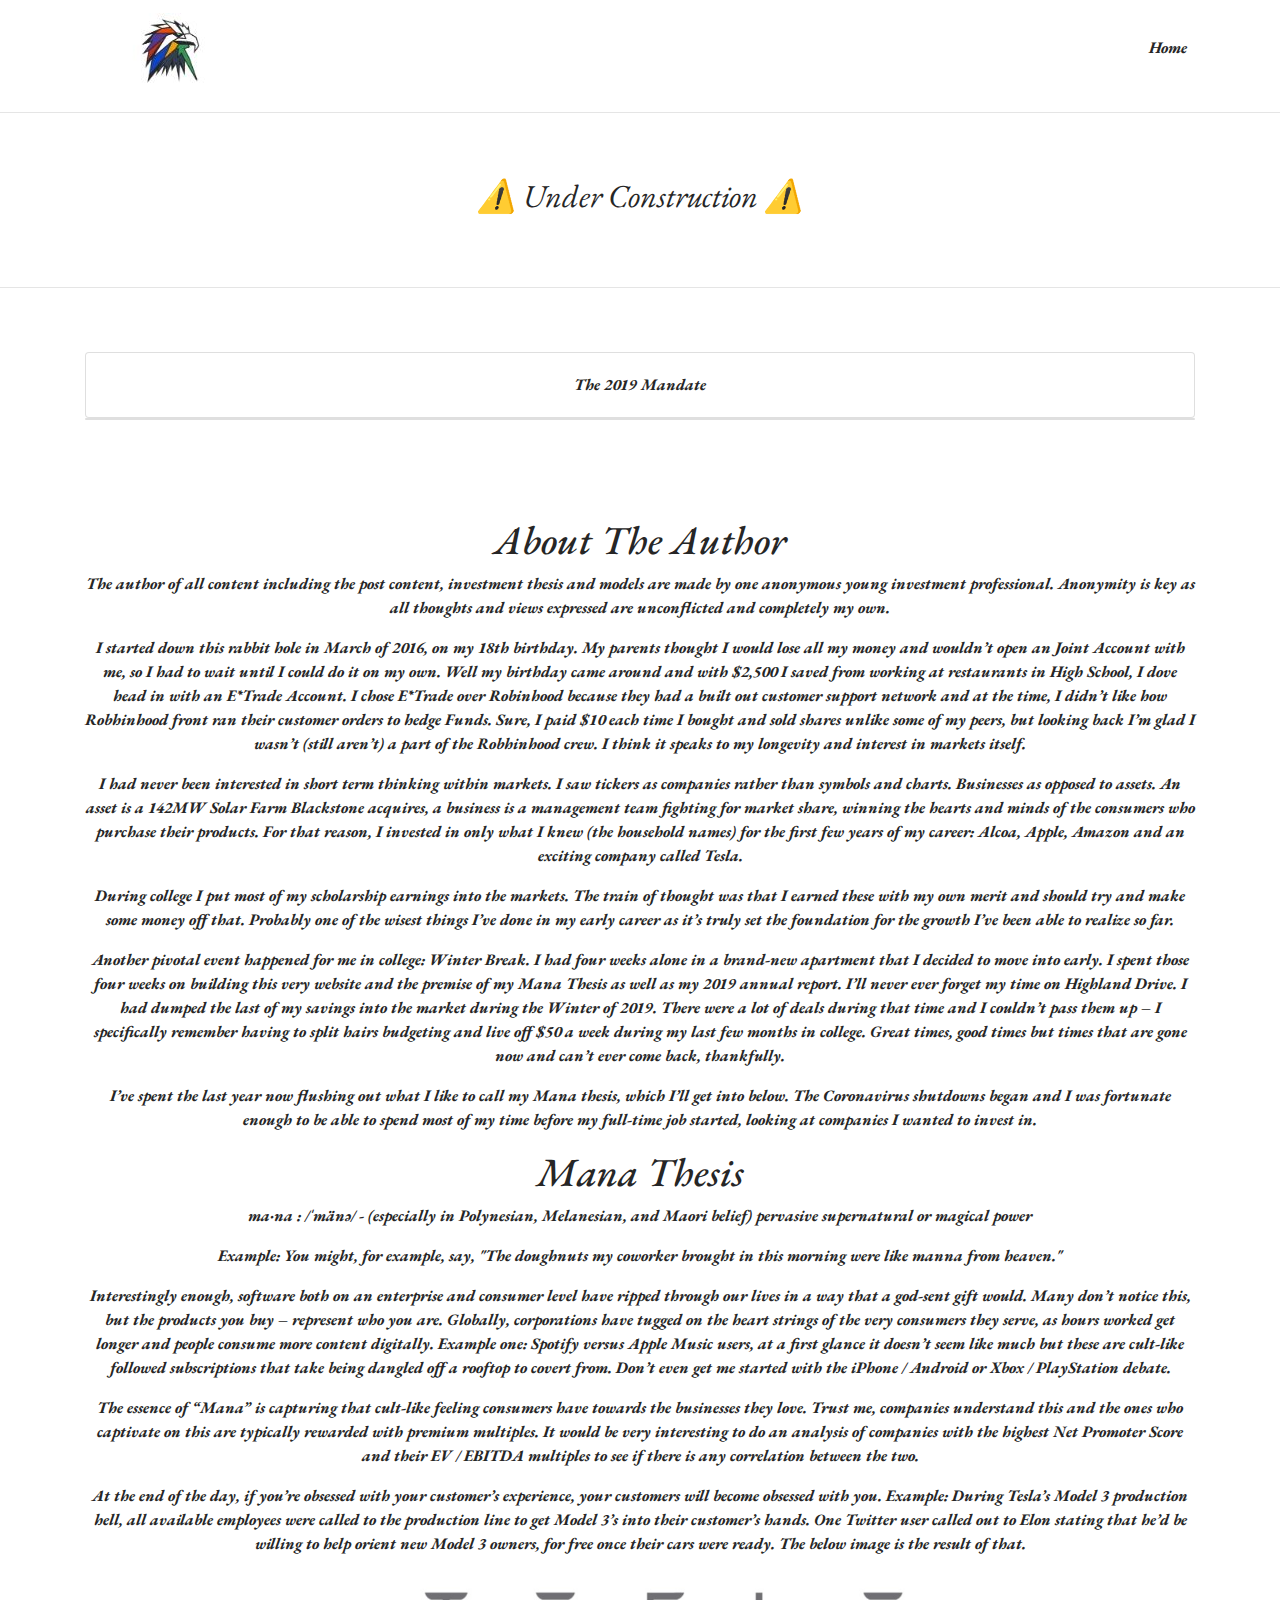
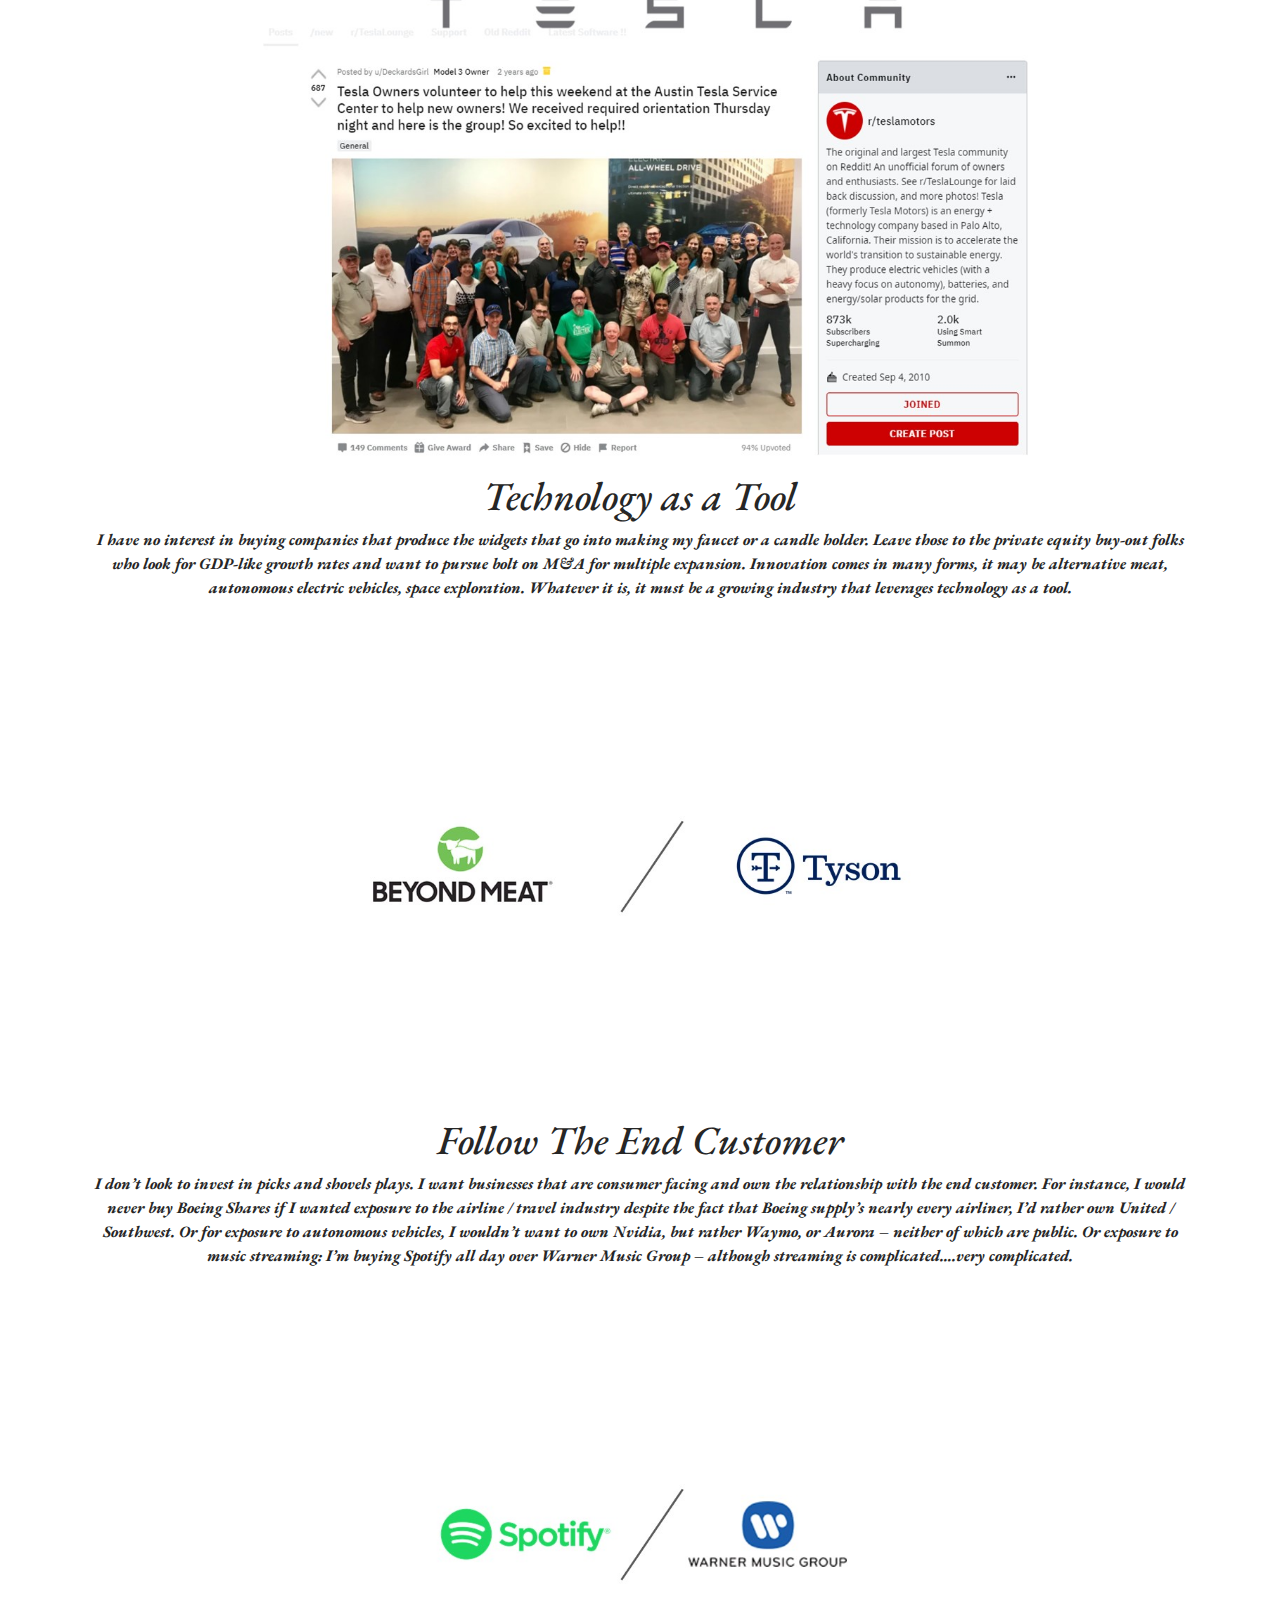
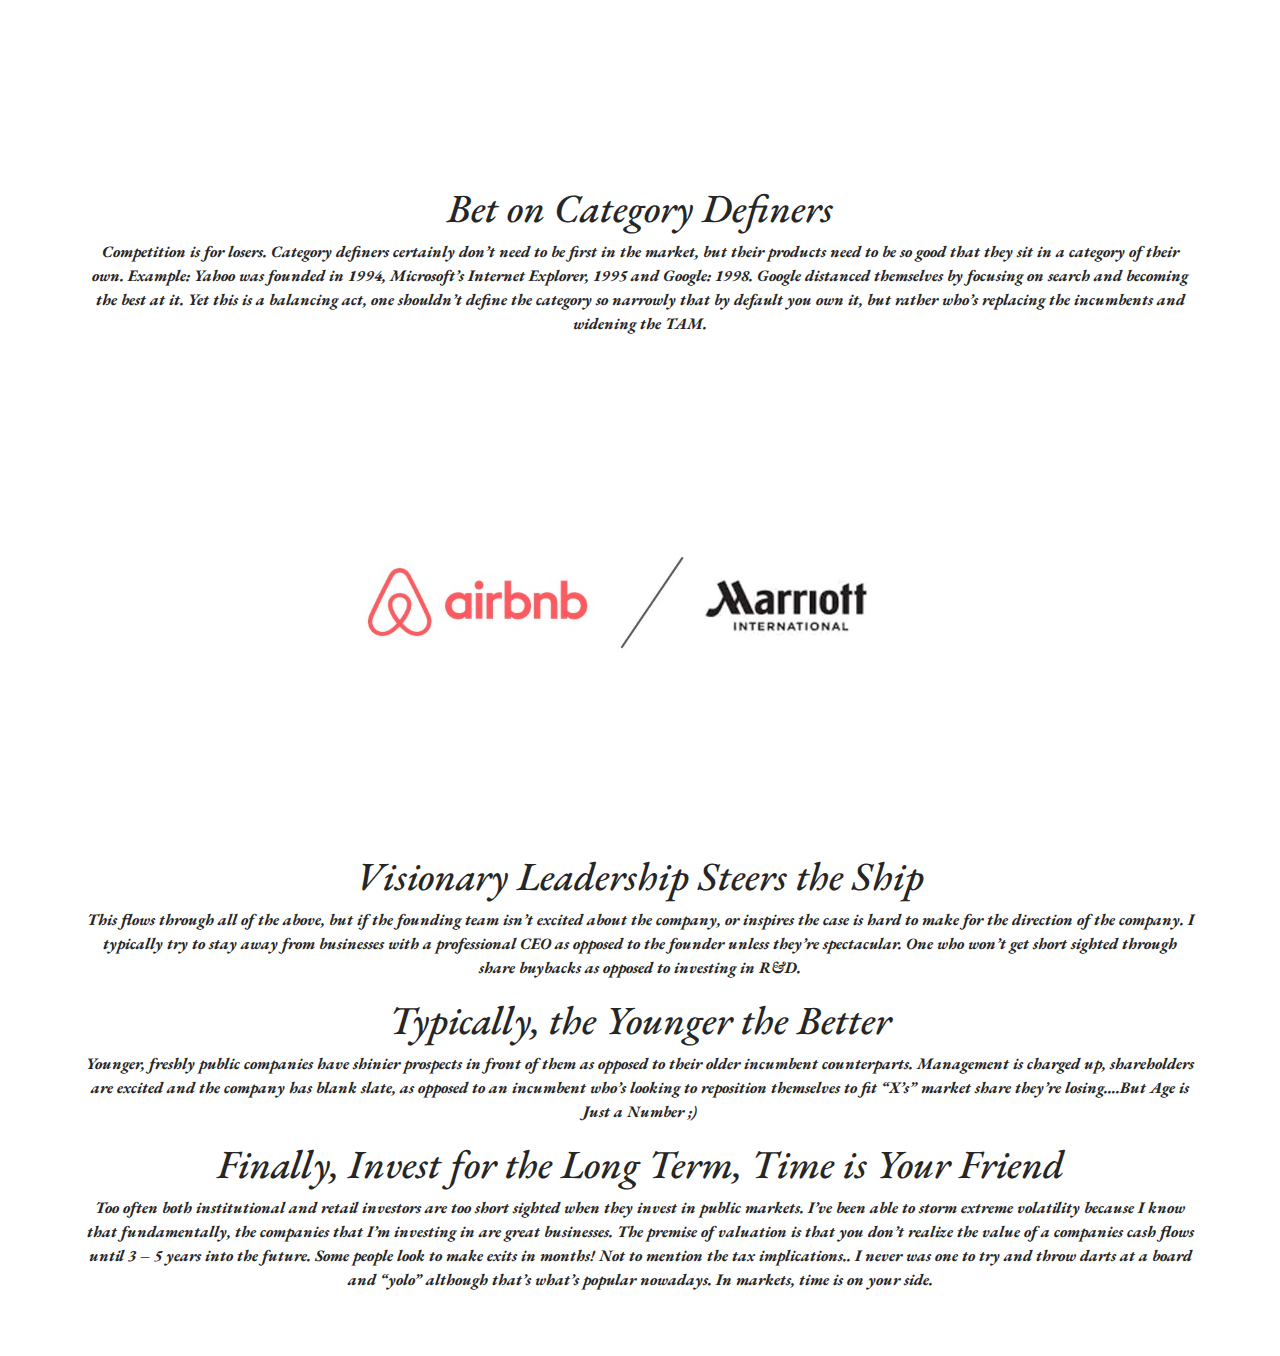
<file: About.html>
<!DOCTYPE html>
<html>
<head>
<meta content='width=device-width, initial-scale=1' name='viewport'/>
  <meta charset="UTF-8">
  <link rel="stylesheet" href="https://stackpath.bootstrapcdn.com/bootstrap/4.3.1/css/bootstrap.min.css" integrity="sha384-ggOyR0iXCbMQv3Xipma34MD+dH/1fQ784/j6cY/iJTQUOhcWr7x9JvoRxT2MZw1T" crossorigin="anonymous">
 <!-- Browser Icon -->
  <link rel="icon" href="Logo-1vfColored-Eagle.png" type="image/gif" sizes="16x16">
  <link rel="stylesheet" type="text/css" href="index.css">

  <!-- CSS Stylesheet -->
  <link rel="stylesheet" type="text/css" href="Reading-Materials.css">
  <!-- Text API -->
  <link href="https://fonts.googleapis.com/css?family=Cinzel&display=swap" rel="stylesheet">
  <link href="https://fonts.googleapis.com/css?family=EB+Garamond&display=swap" rel="stylesheet">

  <title>MANAWEST</title>
</head>

<body>
<!-- START NAVBAR -->
<nav id="navbar"class="navbar navbar-expand-lg static-top">
  <div class="container">
    <a class="navbar-brand" href="170x70-navbar-logo.jpg">
          <img src="170x70-navbar-logo.jpg" alt="">
        </a>
    <button class="navbar-toggler" type="button" data-toggle="collapse" data-target="#navbarResponsive" aria-controls="navbarResponsive" aria-expanded="false" aria-label="Toggle navigation">
          <span class="navbar-toggler-icon"></span>
        </button>
    <div class="collapse navbar-collapse" id="navbarResponsive">
      <ul class="navbar-nav ml-auto">
        <li class="nav-item active">
          <a class="nav-link" href="https://manawest.com/">Home
                <span class="sr-only">(current)</span>
              </a>
        </li>
      </ul>
    </div>
  </div>
</nav>
<!-- END NAVBAR -->
  
  
  <!-- START Post Content -->
<hr>
<div id ="post">
  <section class="py-5">
    <div class="container">
      <div class="container" id="postheader">
        <h2 id="2021" class="font-weight-light">&#9888;&#65039; Under Construction &#9888;&#65039;</h2>
      </div>
    </div>
  </section>
<hr>
  <!-- END Post Content -->


   <!-- START BOXES -->
<div id ="links">
  <section class="py-5">
    <div class="container">
            <div class="card">
               <div class="card-body">
                    <a href="#2019">The 2019 Mandate</a>
               </div>
             </div>
            <div class="card">
    </div>
  </div>
  </section>
  <!-- END BOXES -->
  
  
  




<!-- Content Start -->
  <div id ="content">
  <section class="py-5">
    <div class="container">
      <h1 id="2019">About The Author</h1>
      <p>The author of all content including the post content, investment thesis and models are made by one anonymous young investment professional. Anonymity is key as all thoughts and views expressed are unconflicted and completely my own.
      <p>I started down this rabbit hole in March of 2016, on my 18th birthday. My parents thought I would lose all my money and wouldn’t open an Joint Account with me, so I had to wait until I could do it on my own. Well my birthday came around and with $2,500 I saved from working at restaurants in High School, I dove head in with an E*Trade Account. I chose E*Trade over Robinhood because they had a built out customer support network and at the time, I didn’t like how Robhinhood front ran their customer orders to hedge Funds. Sure, I paid $10 each time I bought and sold shares unlike some of my peers, but looking back I’m glad I wasn’t (still aren’t) a part of the Robhinhood crew. I think it speaks to my longevity and interest in markets itself.</p> 
      <p>I had never been interested in short term thinking within markets. I saw tickers as companies rather than symbols and charts. Businesses as opposed to assets. An asset is a 142MW Solar Farm Blackstone acquires, a business is a management team fighting for market share, winning the hearts and minds of the consumers who purchase their products. For that reason, I invested in only what I knew (the household names) for the first few years of my career: Alcoa, Apple, Amazon and an exciting company called Tesla.</p>
      <p>During college I put most of my scholarship earnings into the markets. The train of thought was that I earned these with my own merit and should try and make some money off that. Probably one of the wisest things I’ve done in my early career as it’s truly set the foundation for the growth I’ve been able to realize so far.</p>
      <p>Another pivotal event happened for me in college: Winter Break. I had four weeks alone in a brand-new apartment that I decided to move into early. I spent those four weeks on building this very website and the premise of my Mana Thesis as well as my 2019 annual report. I’ll never ever forget my time on Highland Drive. I had dumped the last of my savings into the market during the Winter of 2019. There were a lot of deals during that time and I couldn’t pass them up – I specifically remember having to split hairs budgeting and live off $50 a week during my last few months in college. Great times, good times but times that are gone now and can’t ever come back, thankfully.</p>
      <p>I’ve spent the last year now flushing out what I like to call my Mana thesis, which I’ll get into below. The Coronavirus shutdowns began and I was fortunate enough to be able to spend most of my time before my full-time job started, looking at companies I wanted to invest in. </p>

      <h1>Mana Thesis</h1>
      <p>ma·na : /ˈmänə/ - (especially in Polynesian, Melanesian, and Maori belief) pervasive supernatural or magical power</p>
      <p> Example: You might, for example, say, "The doughnuts my coworker brought in this morning were like manna from heaven."</p>
      <p>Interestingly enough, software both on an enterprise and consumer level have ripped through our lives in a way that a god-sent gift would. Many don’t notice this, but the products you buy – represent who you are. Globally, corporations have tugged on the heart strings of the very consumers they serve, as hours worked get longer and people consume more content digitally. Example one: Spotify versus Apple Music users, at a first glance it doesn’t seem like much but these are cult-like followed subscriptions that take being dangled off a rooftop to covert from. Don’t even get me started with the iPhone / Android or Xbox / PlayStation debate.</p>
      <p>The essence of “Mana” is capturing that cult-like feeling consumers have towards the businesses they love. Trust me, companies understand this and the ones who captivate on this are typically rewarded with premium multiples. It would be very interesting to do an analysis of companies with the highest Net Promoter Score and their EV / EBITDA multiples to see if there is any correlation between the two. </p>
      <p>At the end of the day, if you’re obsessed with your customer’s experience, your customers will become obsessed with you. Example: During Tesla’s Model 3 production hell, all available employees were called to the production line to get Model 3’s into their customer’s hands. One Twitter user called out to Elon stating that he’d be willing to help orient new Model 3 owners, for free once their cars were ready. The below image is the result of that.</p>
      <center>
        <img src="y1.JPG" width="900" height ="500">
      </center>
      <h1>Technology as a Tool</h1>
      <p>I have no interest in buying companies that produce the widgets that go into making my faucet or a candle holder. Leave those to the private equity buy-out folks who look for GDP-like growth rates and want to pursue bolt on M&A for multiple expansion. Innovation comes in many forms, it may be alternative meat, autonomous electric vehicles, space exploration. Whatever it is, it must be a growing industry that leverages technology as a tool.</p>
      <center>
        <img src="y4.JPG" width="900" height ="500">
      </center>
        
      <h1>Follow The End Customer</h1>
      <p>I don’t look to invest in picks and shovels plays. I want businesses that are consumer facing and own the relationship with the end customer. For instance, I would never buy Boeing Shares if I wanted exposure to the airline / travel industry despite the fact that Boeing supply’s nearly every airliner, I’d rather own United / Southwest. Or for exposure to autonomous vehicles, I wouldn’t want to own Nvidia, but rather Waymo, or Aurora – neither of which are public. Or exposure to music streaming: I’m buying Spotify all day over Warner Music Group – although streaming is complicated….very complicated.</p>
      <center>
        <img src="y2.JPG" width="900" height ="500">
      </center>
        
      <h1>Bet on Category Definers</h1>
      <p>Competition is for losers. Category definers certainly don’t need to be first in the market, but their products need to be so good that they sit in a category of their own. Example: Yahoo was founded in 1994, Microsoft’s Internet Explorer, 1995 and Google: 1998. Google distanced themselves by focusing on search and becoming the best at it. Yet this is a balancing act, one shouldn’t define the category so narrowly that by default you own it, but rather who’s replacing the incumbents and widening the TAM.</p>
      <center>
        <img src="y3.JPG" width="900" height ="500">
      </center>
        
      <h1>Visionary Leadership Steers the Ship</h1>
      <p>This flows through all of the above, but if the founding team isn’t excited about the company, or inspires the case is hard to make for the direction of the company. I typically try to stay away from businesses with a professional CEO as opposed to the founder unless they’re spectacular. One who won’t get short sighted through share buybacks as opposed to investing in R&D.</p>
      
      
      <h1>Typically, the Younger the Better</h1>
      <p>Younger, freshly public companies have shinier prospects in front of them as opposed to their older incumbent counterparts. Management is charged up, shareholders are excited and the company has blank slate, as opposed to an incumbent who’s looking to reposition themselves to fit “X’s” market share they’re losing….But Age is Just a Number ;)</p>
      
      
      <h1>Finally, Invest for the Long Term, Time is Your Friend</h1>
      <p>Too often both institutional and retail investors are too short sighted when they invest in public markets. I’ve been able to storm extreme volatility because I know that fundamentally, the companies that I’m investing in are great businesses. The premise of valuation is that you don’t realize the value of a companies cash flows until 3 – 5 years into the future. Some people look to make exits in months! Not to mention the tax implications.. I never was one to try and throw darts at a board and “yolo” although that’s what’s popular nowadays. In markets, time is on your side.</p>
      
      </div>
    </div>
  </section>


</div>


  
  </body>
</html>
</file>
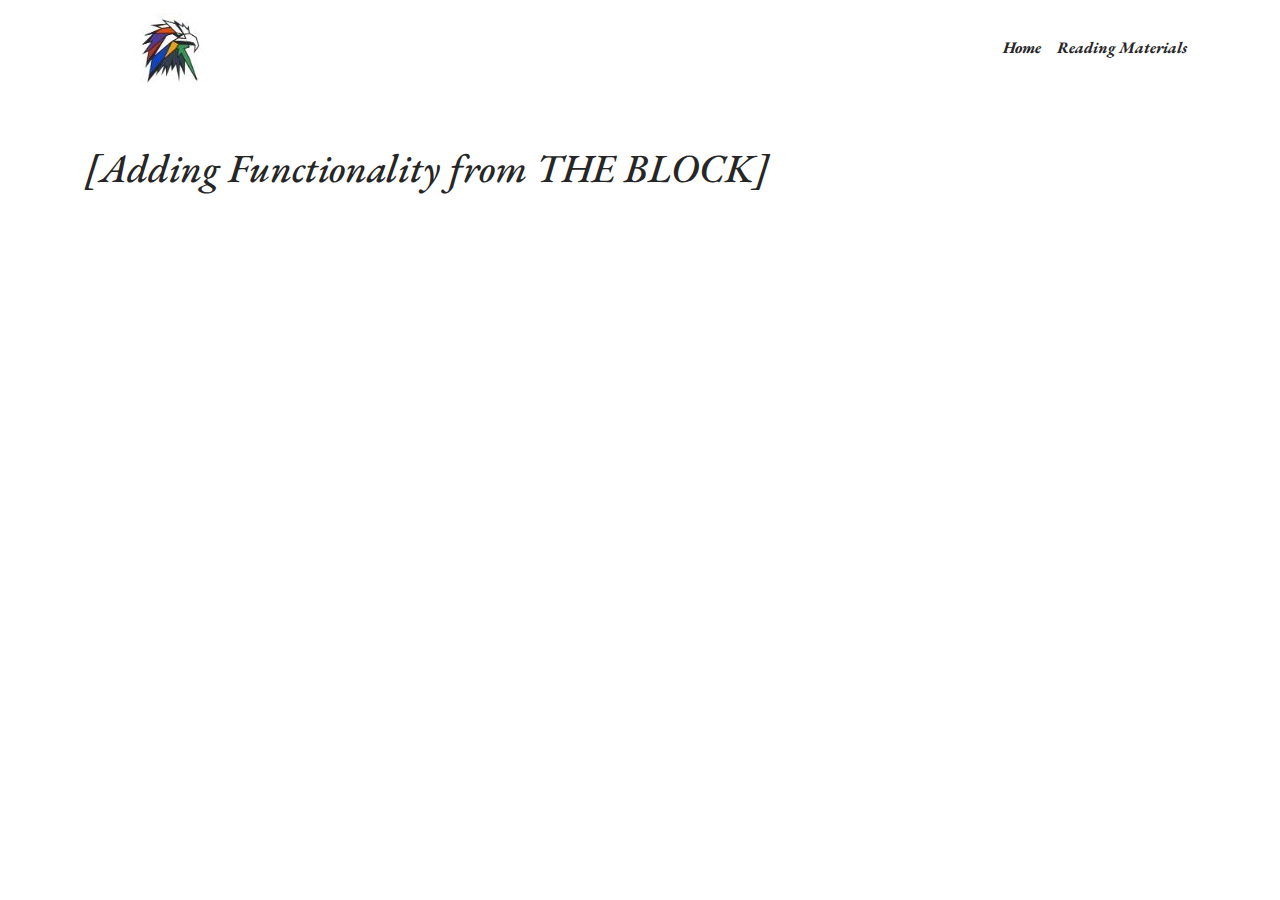
<file: Data.html>
<!DOCTYPE html>
<html>
<head>
<meta content='width=device-width, initial-scale=1' name='viewport'/>
  <link rel="stylesheet" href="https://stackpath.bootstrapcdn.com/bootstrap/4.3.1/css/bootstrap.min.css" integrity="sha384-ggOyR0iXCbMQv3Xipma34MD+dH/1fQ784/j6cY/iJTQUOhcWr7x9JvoRxT2MZw1T" crossorigin="anonymous">
 <!-- Browser Icon -->
  <link rel="icon" href="Logo-1vfColored-Eagle.png" type="image/gif" sizes="16x16">
  <link rel="stylesheet" type="text/css" href="index.css">

  <!-- CSS Stylesheet -->
  <link rel="stylesheet" type="text/css" href="Reading-Materials.css">
  <!-- Text API -->
  <link href="https://fonts.googleapis.com/css?family=Cinzel&display=swap" rel="stylesheet">
  <link href="https://fonts.googleapis.com/css?family=EB+Garamond&display=swap" rel="stylesheet">



  <title>YESMAR</title>
</head>

<body>
<!-- START NAVBAR -->
<nav id="navbar"class="navbar navbar-expand-lg static-top">
  <div class="container">
    <a class="navbar-brand" href="170x70-navbar-logo.jpg">
          <img src="170x70-navbar-logo.jpg" alt="">
        </a>
    <button class="navbar-toggler" type="button" data-toggle="collapse" data-target="#navbarResponsive" aria-controls="navbarResponsive" aria-expanded="false" aria-label="Toggle navigation">
          <span class="navbar-toggler-icon"></span>
        </button>
    <div class="collapse navbar-collapse" id="navbarResponsive">
      <ul class="navbar-nav ml-auto">
        <li class="nav-item active">
          <a class="nav-link" href="Index.html">Home
                <span class="sr-only">(current)</span>
              </a>
        </li>
        <li class="nav-item">
          <a class="nav-link" href="Reading-Materials.html" >Reading Materials</a>
        </li>
      </ul>
    </div>
  </div>
</nav>
<!-- END NAVBAR -->





  <!-- Content Start -->

  <div id ="post">
  <section class="py-5">
    <div class="container">
      
      <h1>[Adding Functionality from THE BLOCK]</h1>


</div>


  
  </body>
</html>
</file>
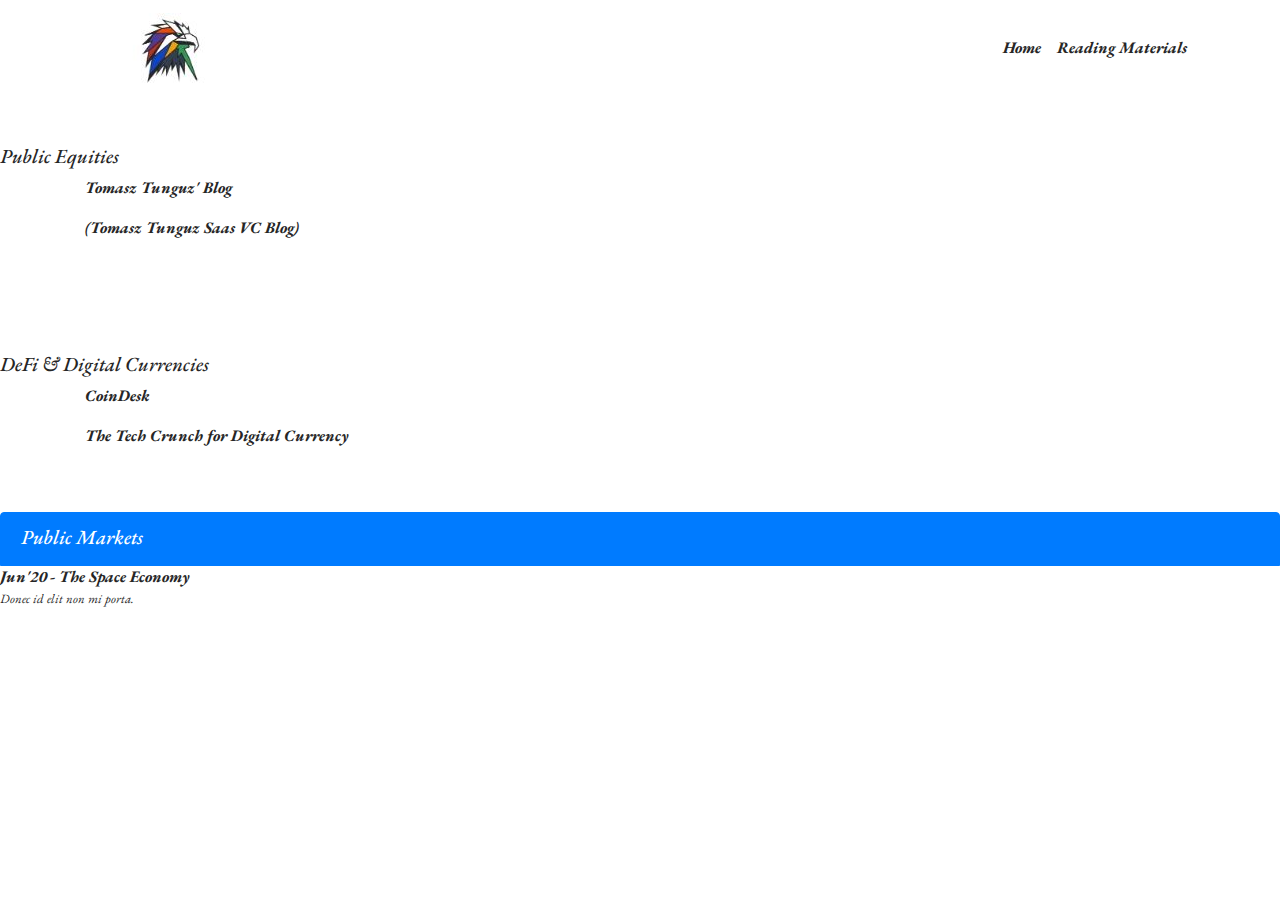
<file: Reading-Materials.html>
<!DOCTYPE html>
<html>
<head>
<meta content='width=device-width, initial-scale=1' name='viewport'/>
  <link rel="stylesheet" href="https://stackpath.bootstrapcdn.com/bootstrap/4.3.1/css/bootstrap.min.css" integrity="sha384-ggOyR0iXCbMQv3Xipma34MD+dH/1fQ784/j6cY/iJTQUOhcWr7x9JvoRxT2MZw1T" crossorigin="anonymous">
 <!-- Browser Icon -->
  <link rel="icon" href="Logo-1vfColored-Eagle.png" type="image/gif" sizes="16x16">

  <!-- CSS Stylesheet -->
  <link rel="stylesheet" type="text/css" href="Reading-Materials.css">
  <!-- Text API -->
  <link href="https://fonts.googleapis.com/css?family=Cinzel&display=swap" rel="stylesheet">
  <link href="https://fonts.googleapis.com/css?family=EB+Garamond&display=swap" rel="stylesheet">



  <title>YESMAR</title>
</head>

<body>
<!-- START NAVBAR -->
<nav id="navbar"class="navbar navbar-expand-lg static-top">
  <div class="container">
    <a class="navbar-brand" href="170x70-navbar-logo.jpg">
          <img src="170x70-navbar-logo.jpg" alt="">
        </a>
    <button class="navbar-toggler" type="button" data-toggle="collapse" data-target="#navbarResponsive" aria-controls="navbarResponsive" aria-expanded="false" aria-label="Toggle navigation">
          <span class="navbar-toggler-icon"></span>
        </button>
    <div class="collapse navbar-collapse" id="navbarResponsive">
      <ul class="navbar-nav ml-auto">
        <li class="nav-item active">
          <a class="nav-link" href="Index.html">Home
                <span class="sr-only">(current)</span>
              </a>
        </li>
        <li class="nav-item">
          <a class="nav-link" href="Reading-Materials.html" >Reading Materials</a>
        </li>
      </ul>
    </div>
  </div>
</nav>
<!-- END NAVBAR -->




<!-- Content Start -->
    <!-- Public Equities -->
<div id ="post">
  <section class="py-5">
    <h5>Public Equities</h5>
    <div class="container">
     <p><a href="https://tomtunguz.com/">Tomasz Tunguz' Blog</a></p>
     <p>(Tomasz Tunguz Saas VC Blog)</p>
      </div>
    </div>
  </section>
  
    <!--DeFi & Digital Currencies -->
<div id ="post">
  <section class="py-5">
    <h5>DeFi & Digital Currencies</h5>
    <div class="container">
     <p><a href="https://www.coindesk.com/learn">CoinDesk</a></p>
     <p>The Tech Crunch for Digital Currency</p>
      </div>
    </div>
  </section>
  
  
  
    <!--Relevant Market Data -->
  <div class="list-group">
  <a href="#" class="list-group-item list-group-item-action flex-column align-items-start active">
    <div class="d-flex w-100 justify-content-between">
      <h5 class="mb-1">Public Markets</h5>
    </div>
    <a href="https://www.cnbc.com/2020/07/30/space-economy-worth-over-420-billion-weathering-covid-crisis-report.html">Jun'20 - The Space Economy</a>
    <small>Donec id elit non mi porta.</small>
  </a>



   

  </body>
</html>
</file>
<file: index.css>
#sitehead {
	text-align:center;
	color:#262626;
	width:100%;
	display:block;
	margin:auto;
}

/* top of site links */
#links {
	text-align:center;
	color:#262626;
	font-family:'EB Garamond', serif;
	font-weight: bold;
	font-style: oblique;
}

#post {
	color:#262626;
	font-family:'EB Garamond', serif;
	font-style: oblique;
	font-weight: bold;
}

#content {
	color:#262626;
	font-family:'EB Garamond', serif;
}

#postheader {
	font-size: 200%;
	text-align:center;

}



.btn-colour-1 {
  color: #fff;
  background-color: #262626;
  border-color: #262626;
  font-weight: bold;
  letter-spacing: 0.05em;
  border-radius: 0;
  	font-family:'EB Garamond', serif;
	font-weight: bold;
	font-style: oblique;
}

img.test {
    width: 100%;
    height: auto;
}


a:link {
  color: #262626;
}
/* visited link */
a:visited {
  color: #262626;
}
</file>
<file: Reading-Materials.css>
body {
	color:#262626;
	font-family:'EB Garamond', serif;
	font-weight: bold;
	font-style: oblique;

}
a {
	color:#262626;
	font-family:'EB Garamond', serif;
	font-weight: bold;
	font-style: oblique;	
}


#post {
	color:#262626;
	font-family:'EB Garamond', serif;
	font-weight: bold;
	font-style: oblique;
}

#content {
	color:#262626;
	font-family:'EB Garamond', serif;
}



.btn-colour-1 {
  color: #fff;
  background-color: #262626;
  border-color: #262626;
  font-weight: bold;
  letter-spacing: 0.05em;
  border-radius: 0;
  	font-family:'EB Garamond', serif;
	font-weight: bold;
	font-style: oblique;
}
</file>
